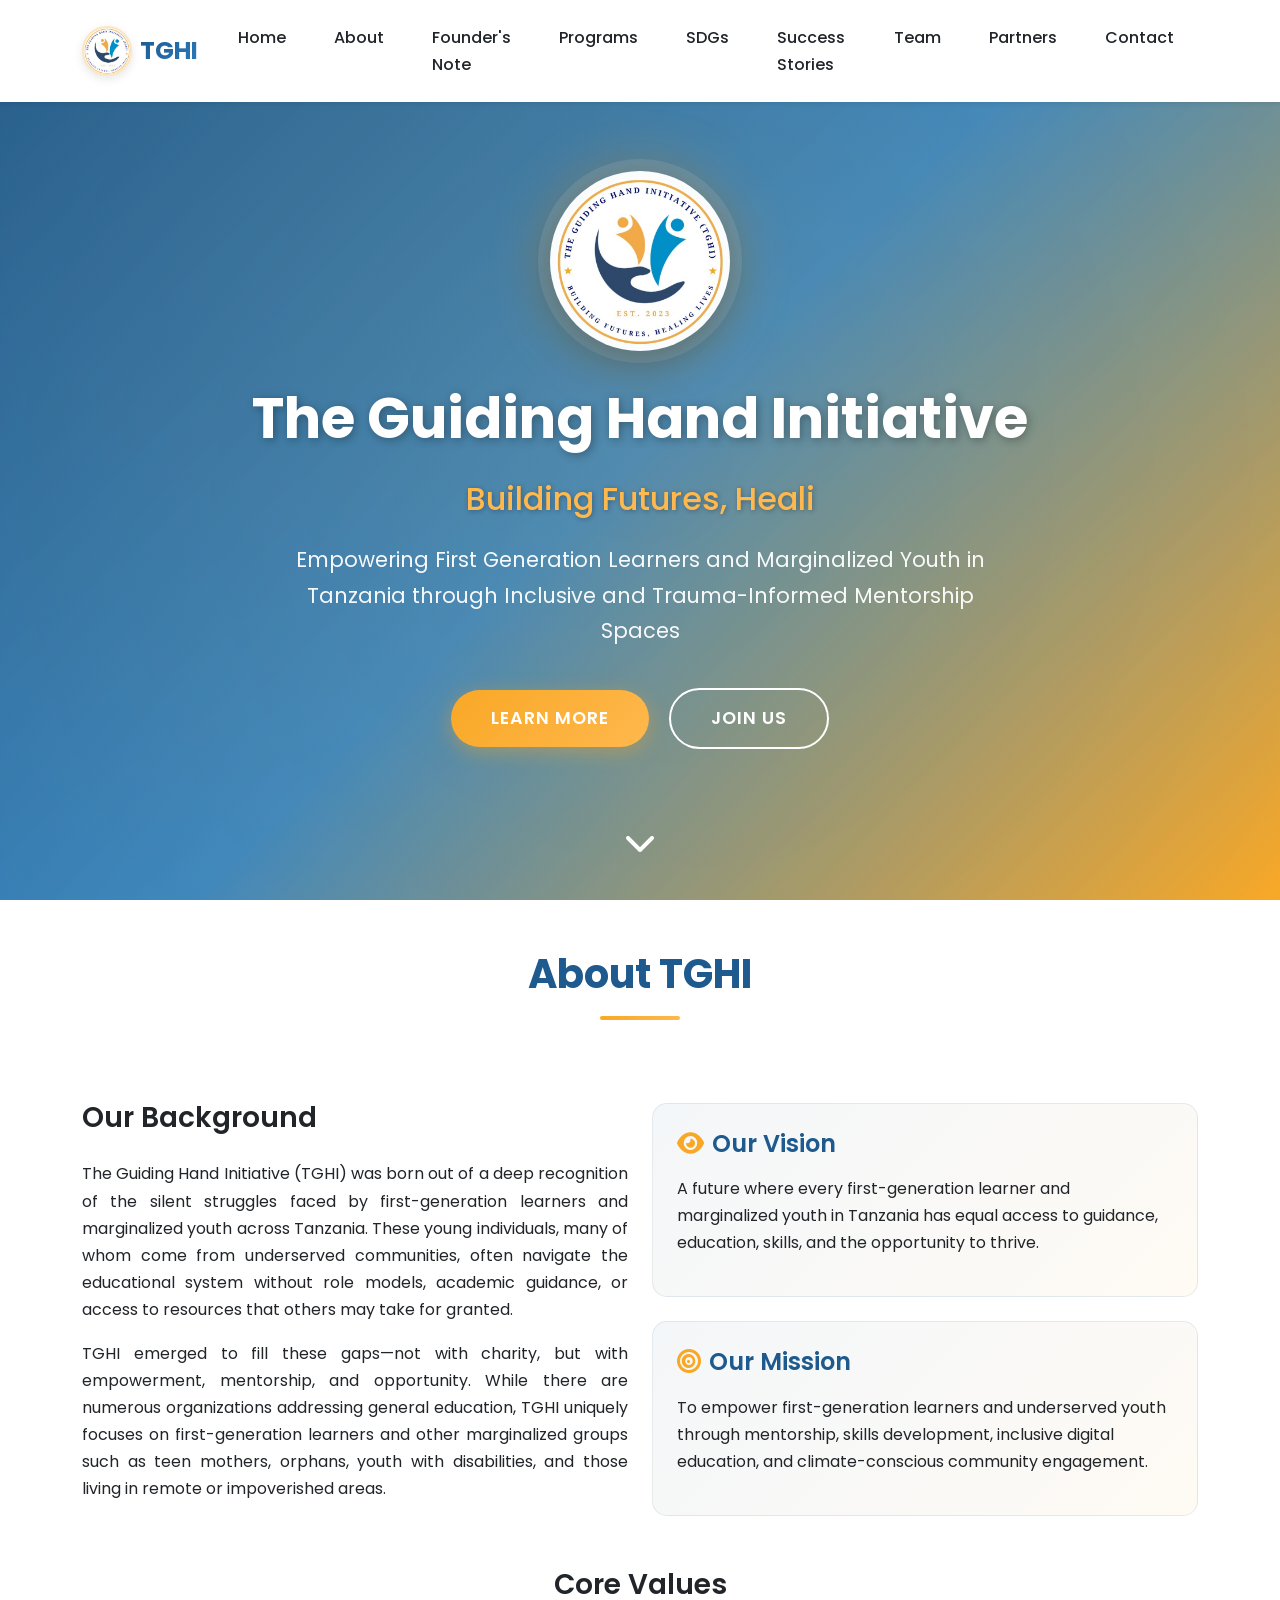
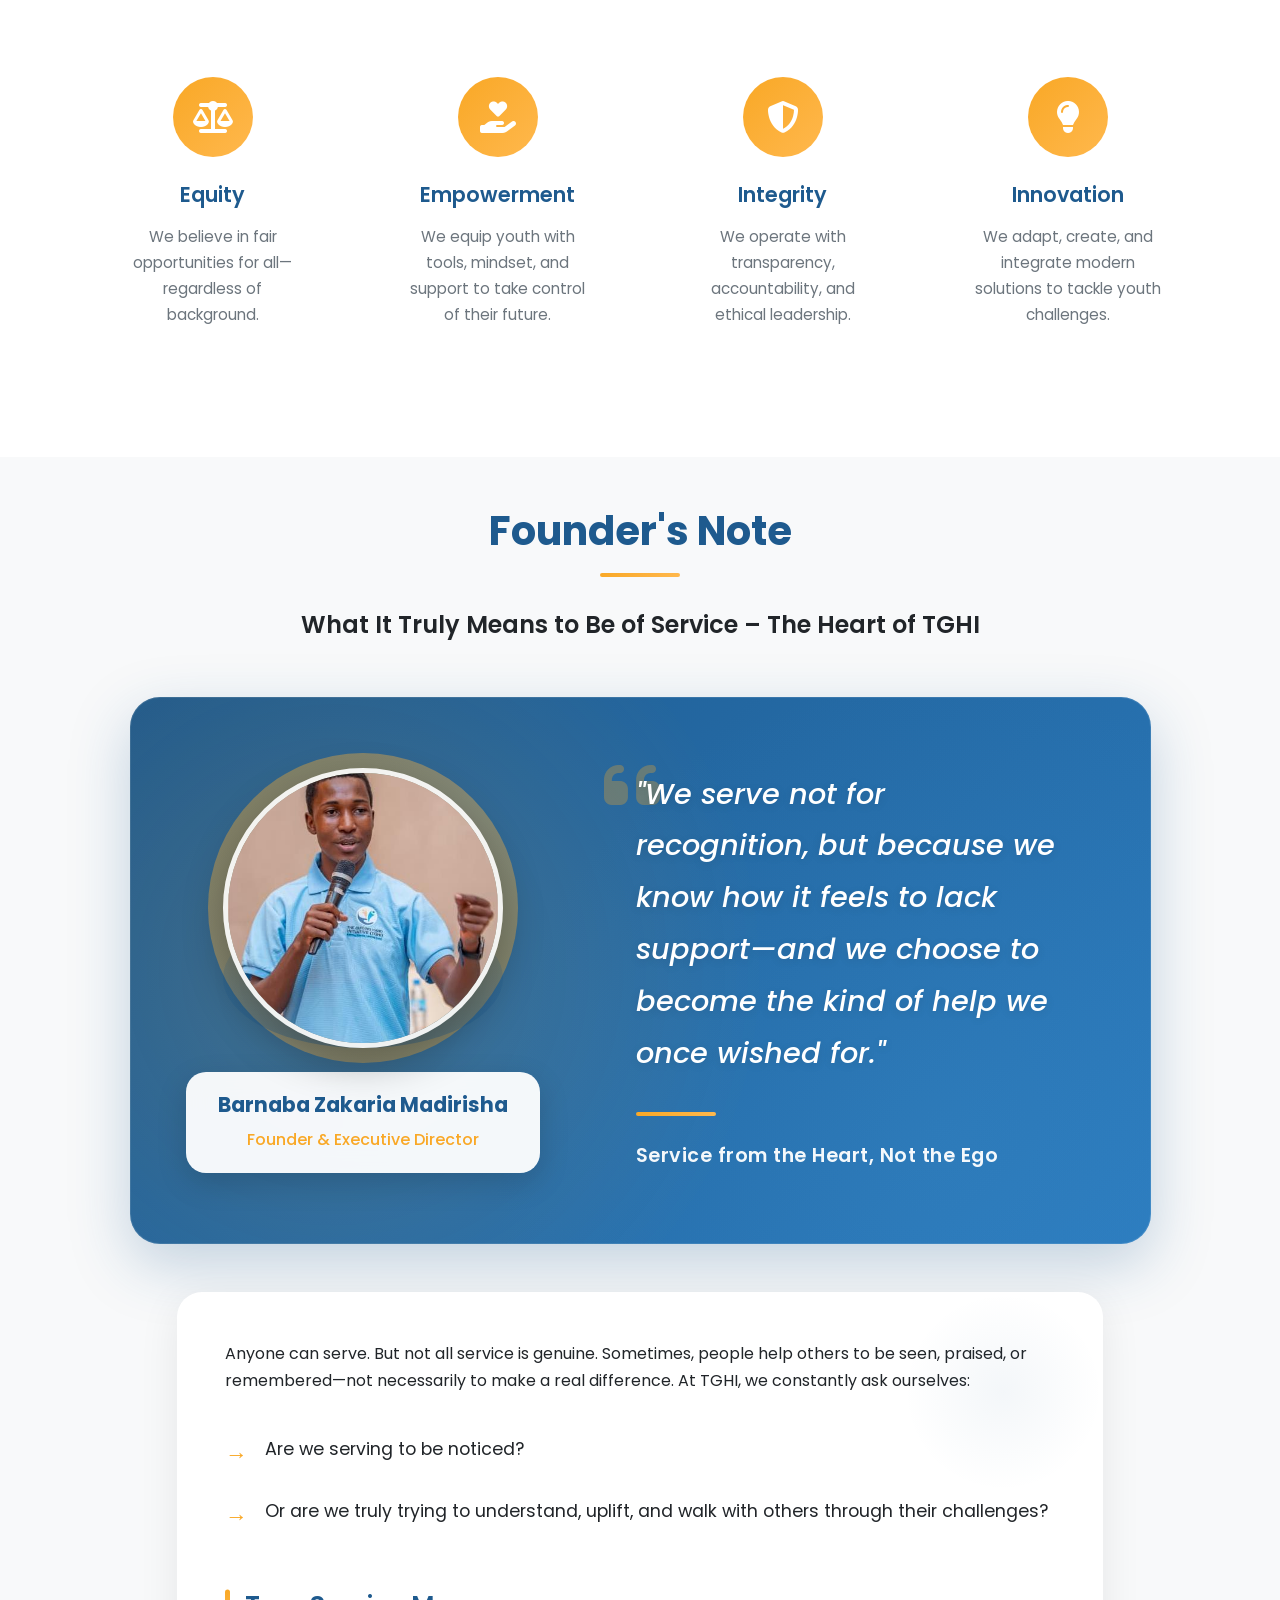
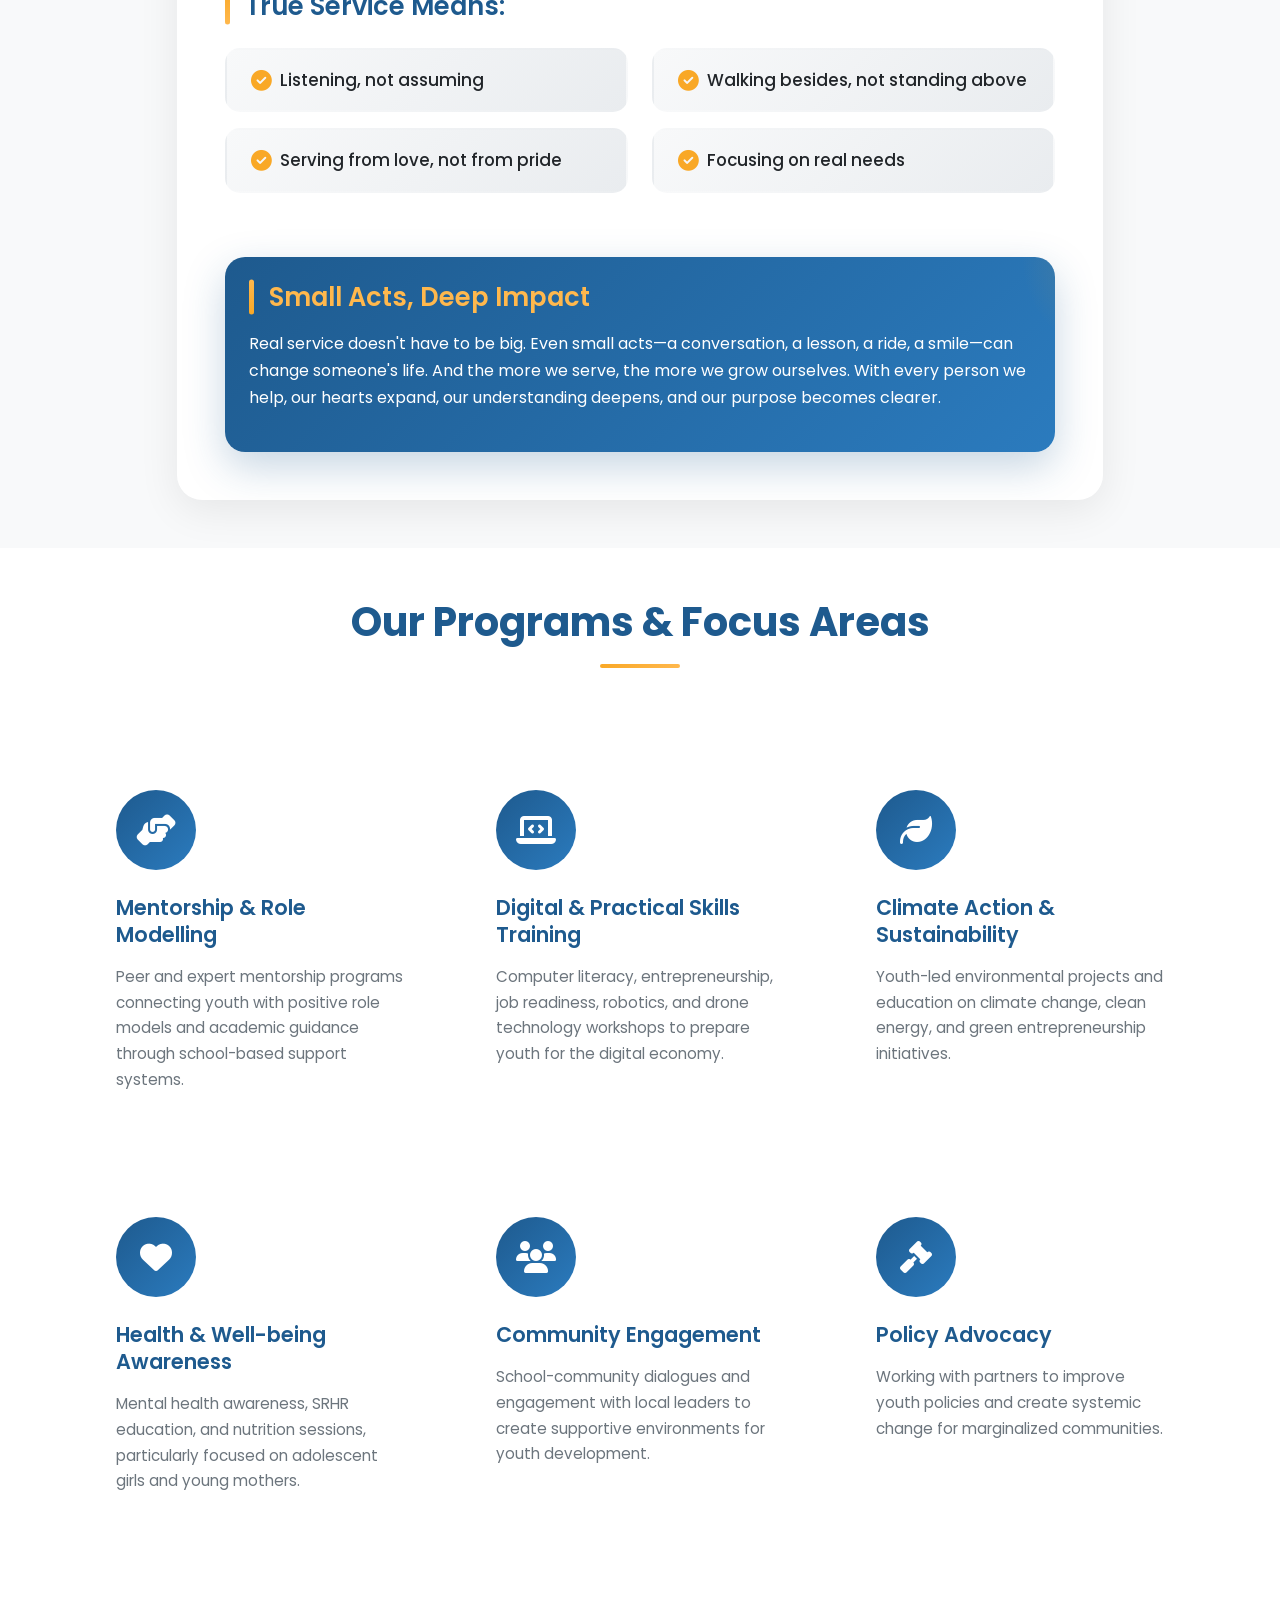
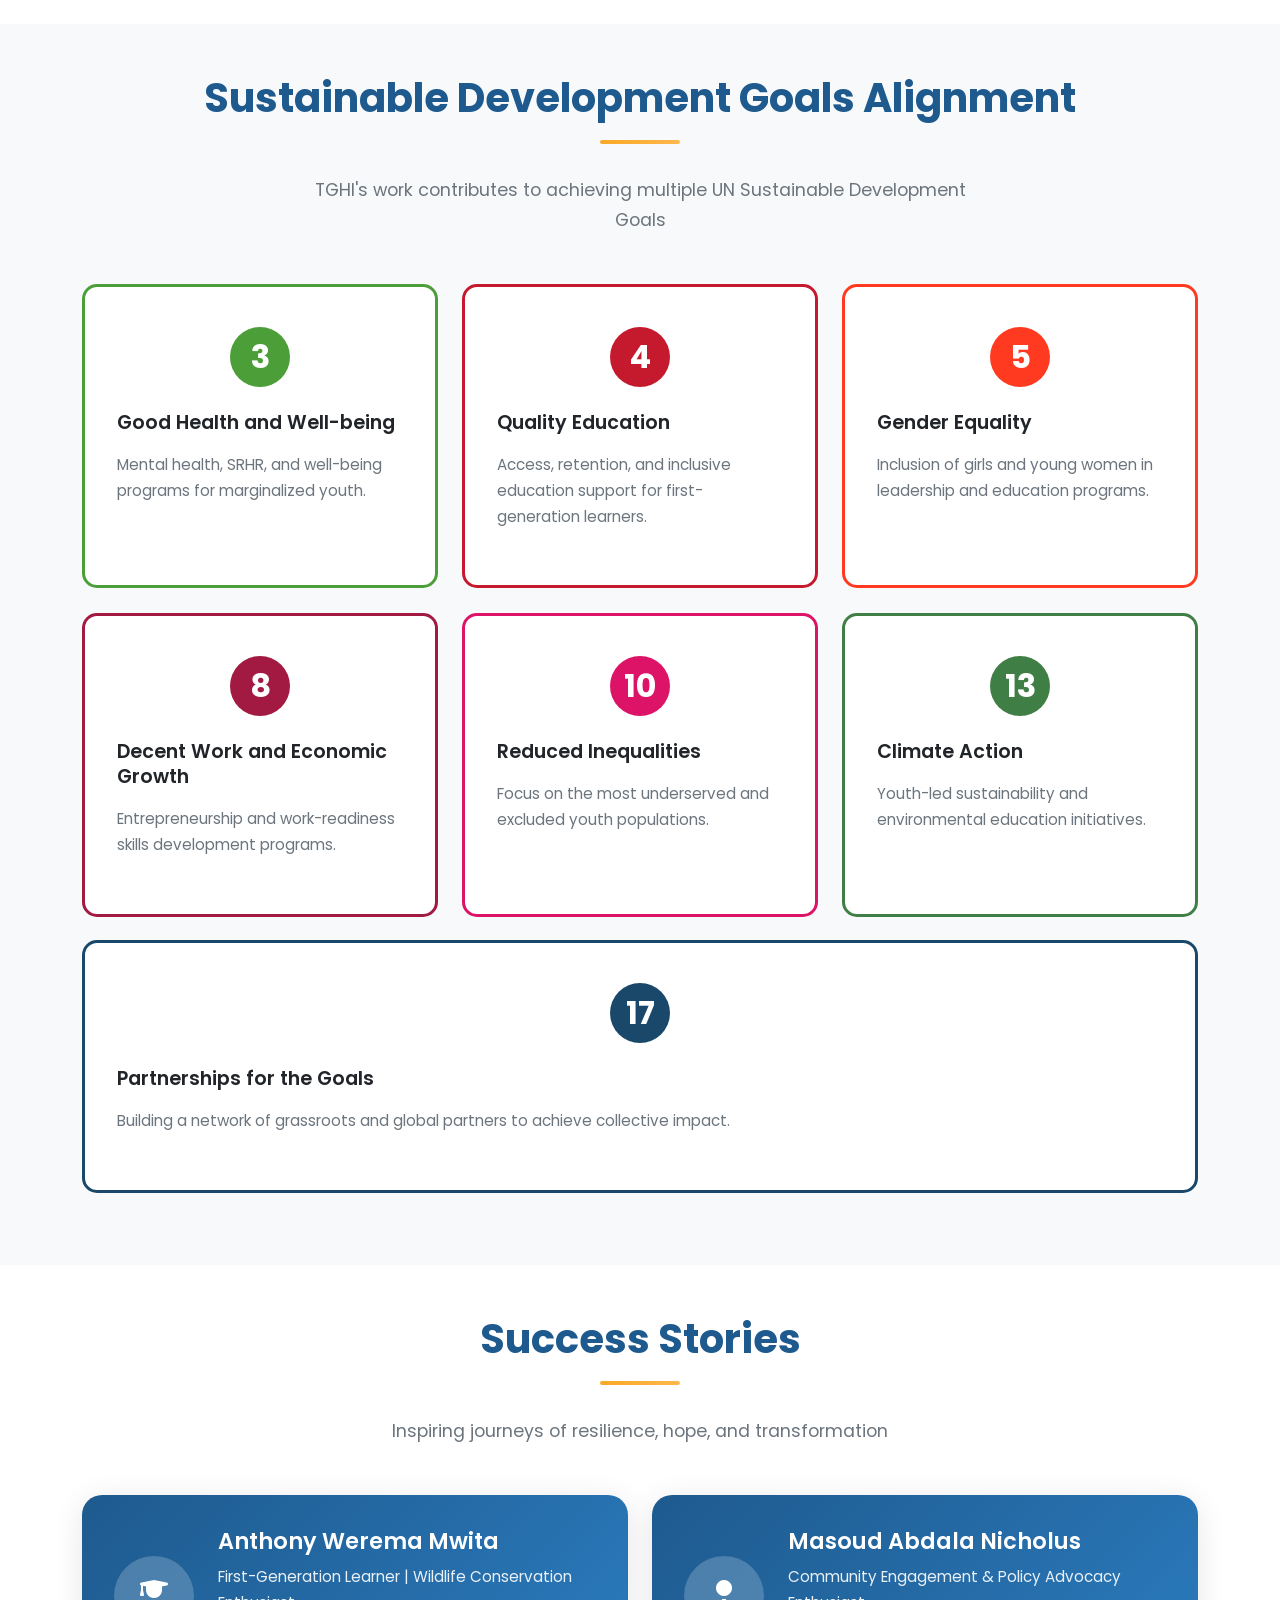
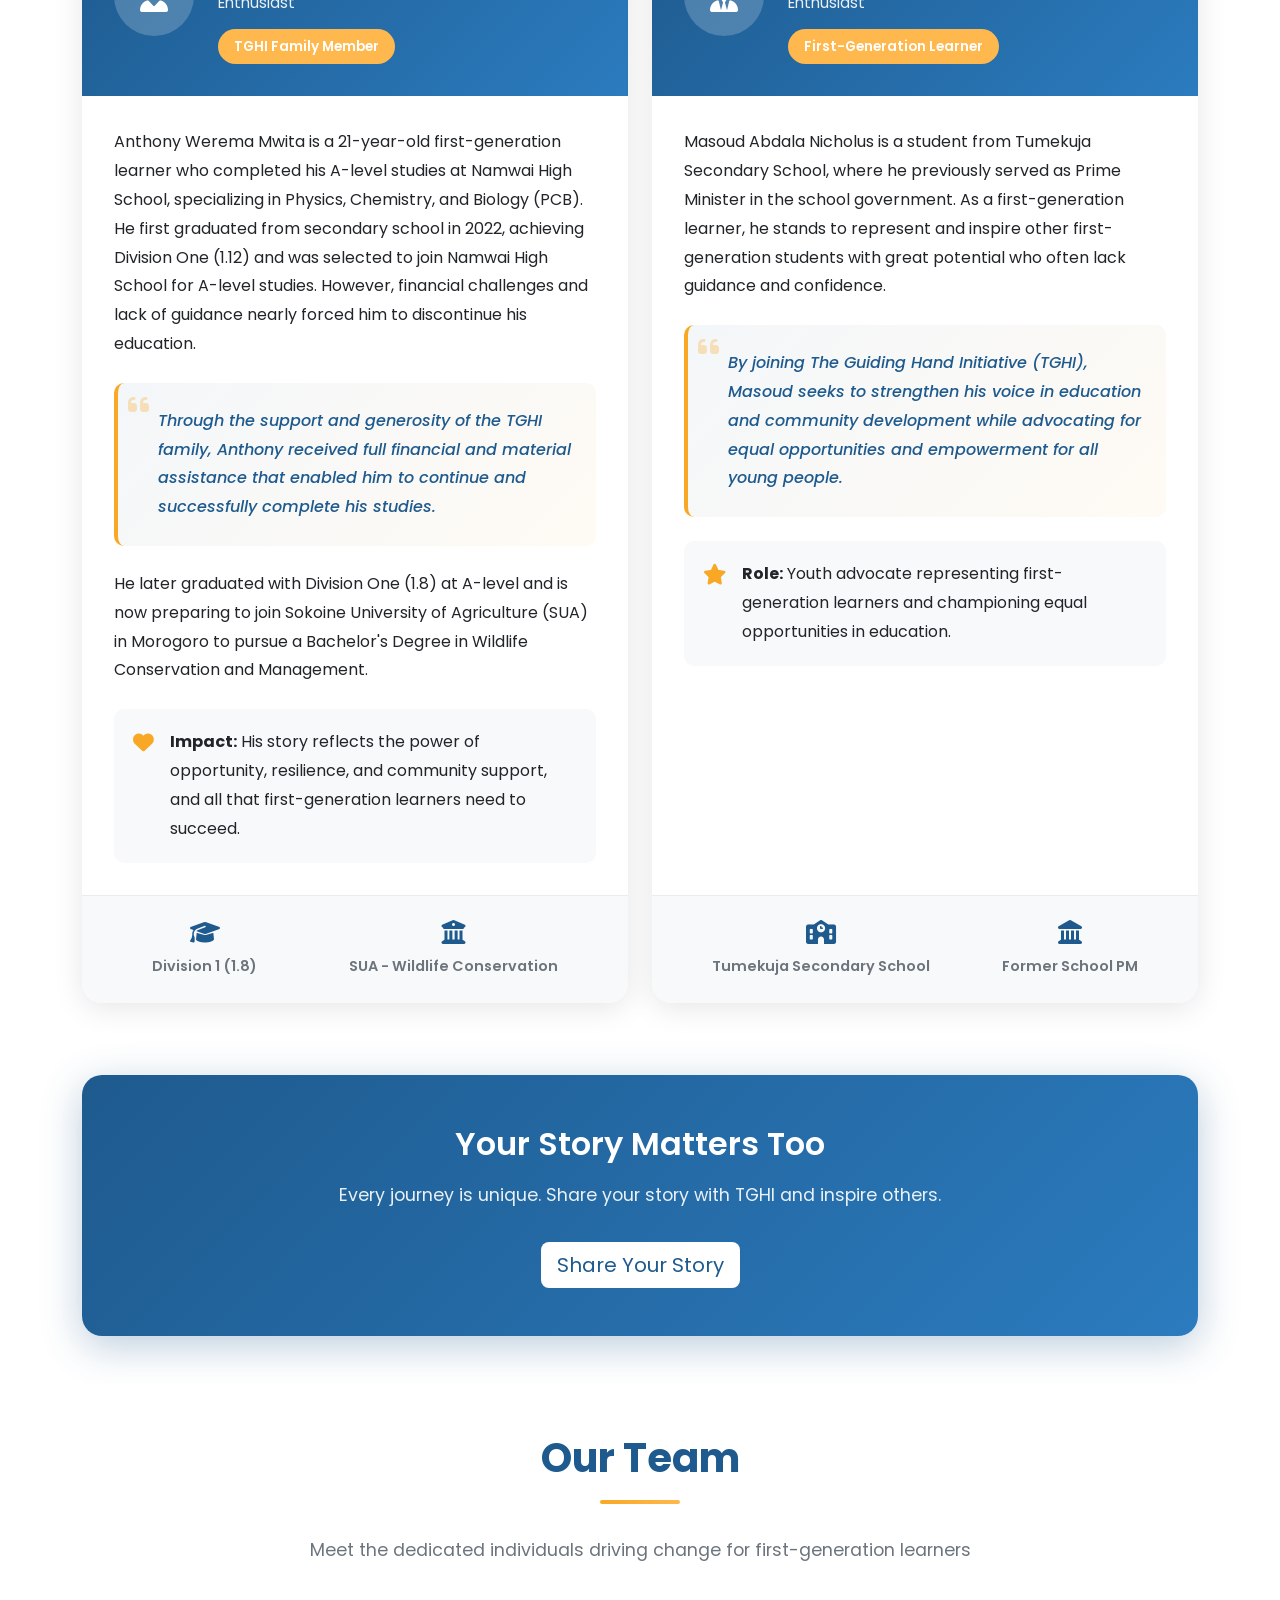
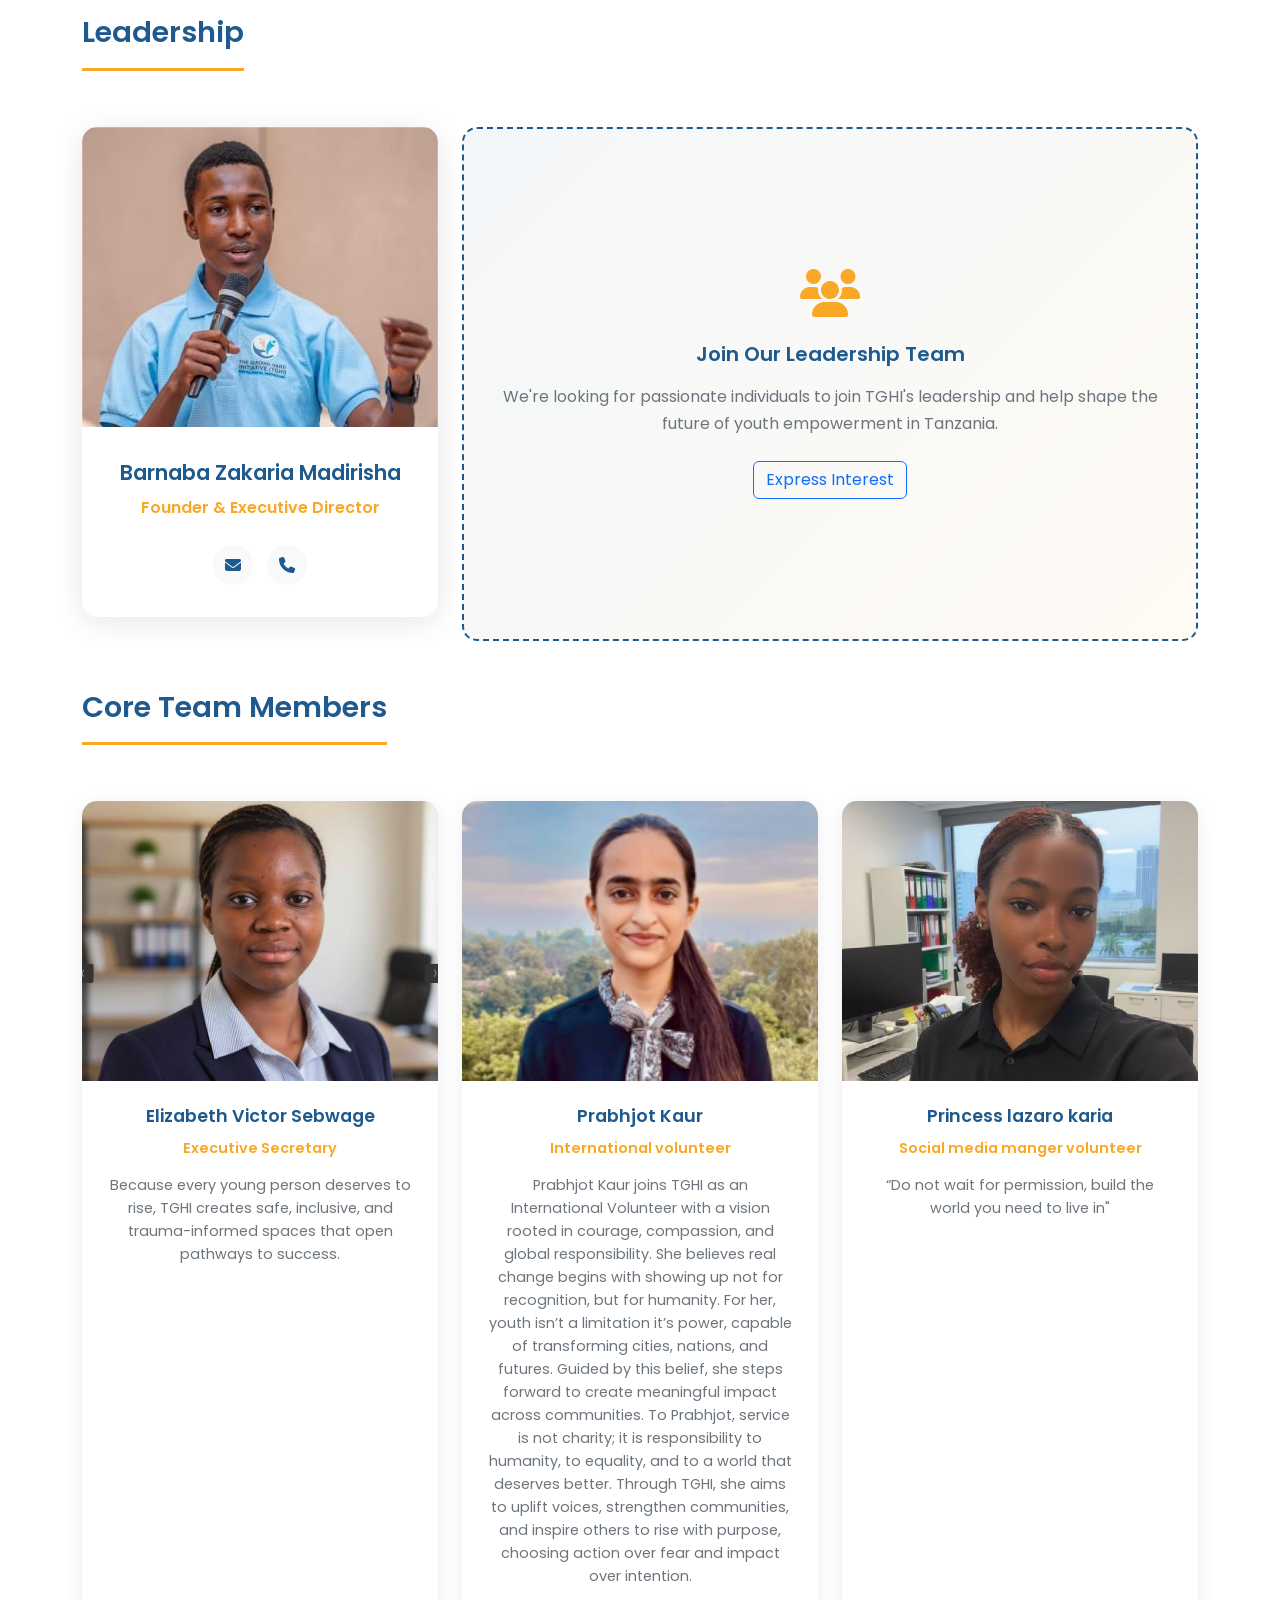
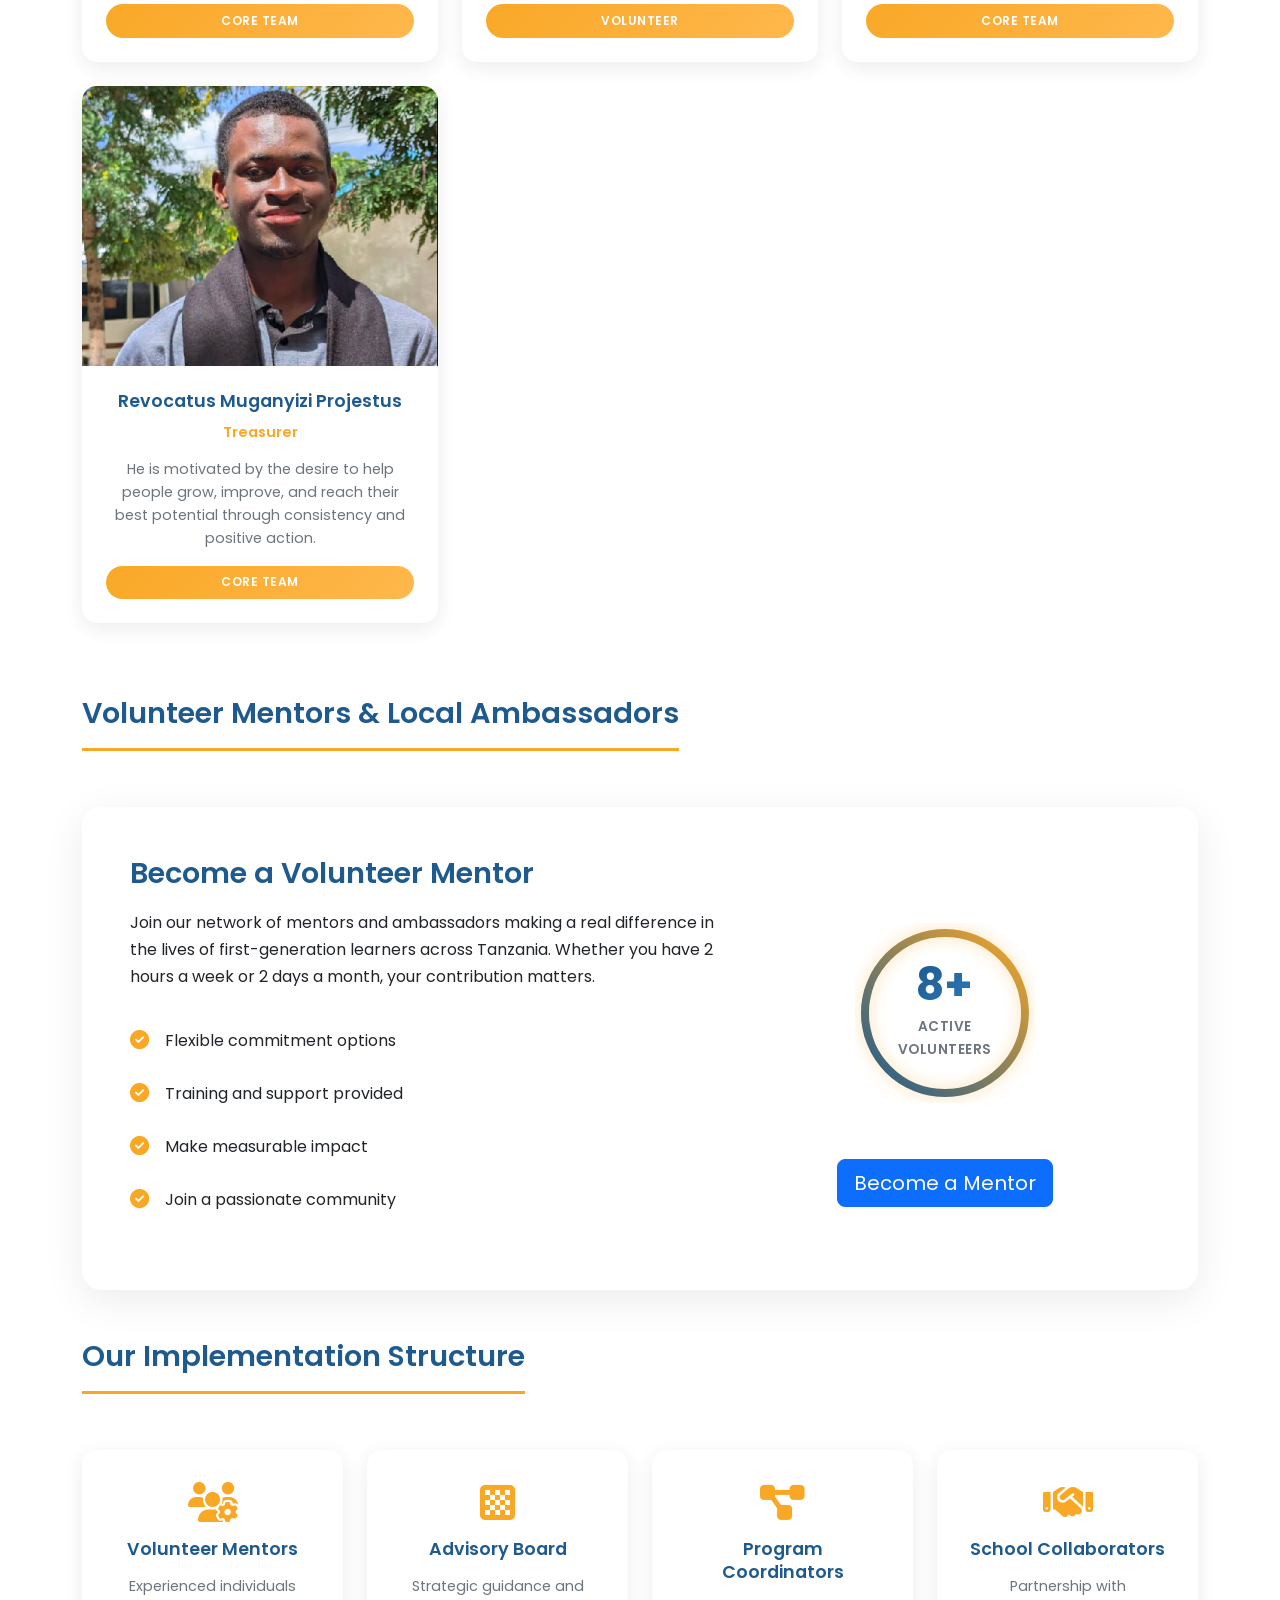
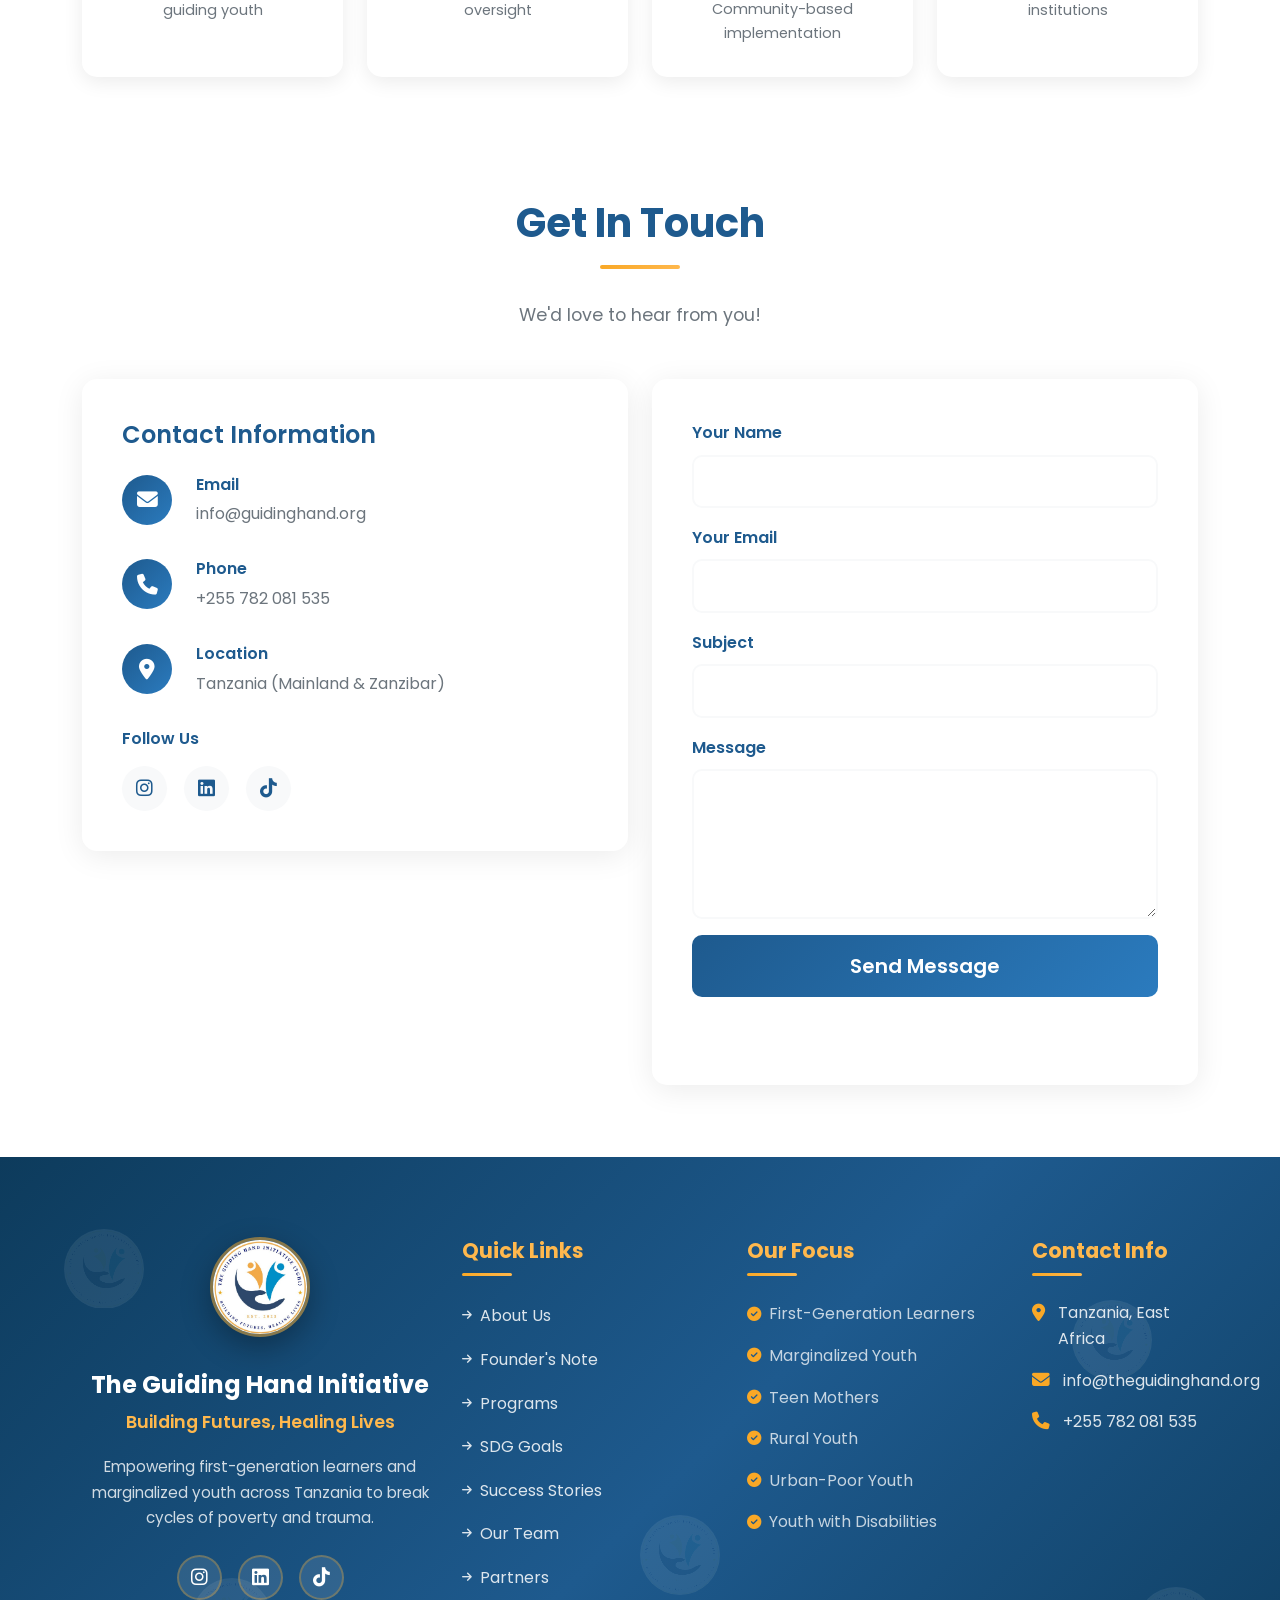
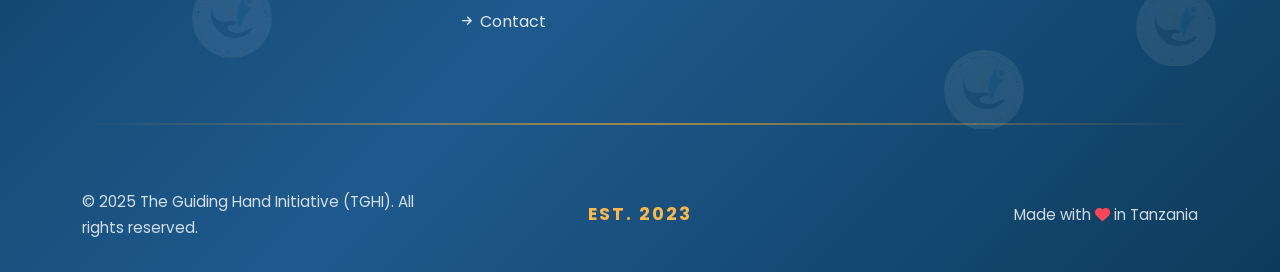
<file: index.html>
<!DOCTYPE html>
<html lang="en">
<head>
    <meta charset="UTF-8">
    <meta name="viewport" content="width=device-width, initial-scale=1.0, maximum-scale=5.0, user-scalable=yes">
    <meta name="description" content="The Guiding Hand Initiative (TGHI) - Building Futures, Healing Lives. Empowering first-generation learners and marginalized youth in Tanzania.">
    <meta name="theme-color" content="#1E5A8E">
    <meta name="apple-mobile-web-app-capable" content="yes">
    <meta name="apple-mobile-web-app-status-bar-style" content="default">
    <title>TGHI - The Guiding Hand Initiative</title>
    
    <!-- Bootstrap CSS -->
    <link href="https://cdn.jsdelivr.net/npm/bootstrap@5.3.2/dist/css/bootstrap.min.css" rel="stylesheet">
    
    <!-- Google Fonts -->
    <link href="https://fonts.googleapis.com/css2?family=Poppins:wght@300;400;500;600;700&display=swap" rel="stylesheet">
    
    <!-- Font Awesome -->
    <link rel="stylesheet" href="https://cdnjs.cloudflare.com/ajax/libs/font-awesome/6.4.0/css/all.min.css">
    
    <!-- AOS Animation Library -->
    <link href="https://unpkg.com/aos@2.3.1/dist/aos.css" rel="stylesheet">
    
    <!-- Custom CSS -->
    <link rel="stylesheet" href="assets/css/style.css">
</head>
<body>

    <!-- Navigation -->
    <nav class="navbar navbar-expand-lg navbar-light bg-white fixed-top shadow-sm">
        <div class="container">
            <a class="navbar-brand d-flex align-items-center" href="#home">
                <div class="navbar-logo-wrapper">
                    <img src="assets/images/tghi-logo.jpg" alt="TGHI Logo" class="logo-img">
                    <div class="navbar-logo-ring"></div>
                </div>
                <span class="ms-2 brand-text">TGHI</span>
            </a>
            <button class="navbar-toggler" type="button" data-bs-toggle="collapse" data-bs-target="#navbarNav">
                <span class="navbar-toggler-icon"></span>
            </button>
            <div class="collapse navbar-collapse" id="navbarNav">
                <ul class="navbar-nav ms-auto">
                    <li class="nav-item">
                        <a class="nav-link" href="#home">Home</a>
                    </li>
                    <li class="nav-item">
                        <a class="nav-link" href="#about">About</a>
                    </li>
                    <li class="nav-item">
                        <a class="nav-link" href="#founder">Founder's Note</a>
                    </li>
                    <li class="nav-item">
                        <a class="nav-link" href="#programs">Programs</a>
                    </li>
                    <li class="nav-item">
                        <a class="nav-link" href="#sdgs">SDGs</a>
                    </li>
                    <li class="nav-item">
                        <a class="nav-link" href="#stories">Success Stories</a>
                    </li>
                    <li class="nav-item">
                        <a class="nav-link" href="#team">Team</a>
                    </li>
                    <li class="nav-item">
                        <a class="nav-link" href="#partners">Partners</a>
                    </li>
                    <li class="nav-item">
                        <a class="nav-link" href="#contact">Contact</a>
                    </li>
                </ul>
            </div>
        </div>
    </nav>

    <!-- Hero Section -->
    <section id="home" class="hero-section">
        <!-- SVG Definitions for animations -->
        <svg style="position: absolute; width: 0; height: 0;" aria-hidden="true">
            <defs>
                <linearGradient id="countGradient" x1="0%" y1="0%" x2="100%" y2="100%">
                    <stop offset="0%" style="stop-color:#1E5A8E;stop-opacity:1" />
                    <stop offset="100%" style="stop-color:#F9A826;stop-opacity:1" />
                </linearGradient>
            </defs>
        </svg>
        
        <!-- Animated Background Images -->
        <div class="hero-bg-images">
            <div class="hero-bg-image hero-bg-1"></div>
            <div class="hero-bg-image hero-bg-2"></div>
            <div class="hero-bg-image hero-bg-3"></div>
        </div>
        
        <div class="hero-overlay"></div>
        <div class="container">
            <div class="row align-items-center justify-content-center text-center">
                <div class="col-lg-10">
                    <img src="assets/images/tghi-logo.jpg" alt="TGHI Logo" class="hero-logo" data-aos="zoom-in" data-aos-duration="1000">
                    <h1 class="hero-title" data-aos="fade-up" data-aos-delay="200">The Guiding Hand Initiative</h1>
                    <p class="hero-tagline" data-aos="fade-up" data-aos-delay="400">Building Futures, Healing Lives</p>
                    <p class="hero-subtitle" data-aos="fade-up" data-aos-delay="600">Empowering First Generation Learners and Marginalized Youth in Tanzania through Inclusive and Trauma-Informed Mentorship Spaces</p>
                    <div class="hero-buttons" data-aos="fade-up" data-aos-delay="800">
                        <a href="#about" class="btn btn-primary btn-lg me-3">Learn More</a>
                        <a href="#contact" class="btn btn-outline-light btn-lg">Join Us</a>
                    </div>
                </div>
            </div>
        </div>
        <div class="scroll-indicator">
            <a href="#about"><i class="fas fa-chevron-down"></i></a>
        </div>
    </section>

    <!-- About Section -->
    <section id="about" class="py-5">
        <div class="container">
            <div class="row">
                <div class="col-lg-12 text-center mb-5">
                    <h2 class="section-title" data-aos="fade-up">About TGHI</h2>
                    <div class="section-divider" data-aos="fade-up" data-aos-delay="100"></div>
                </div>
            </div>
            <div class="row align-items-center mb-5">
                <div class="col-lg-6" data-aos="fade-right">
                    <h3 class="mb-4">Our Background</h3>
                    <p class="text-justify">The Guiding Hand Initiative (TGHI) was born out of a deep recognition of the silent struggles faced by first-generation learners and marginalized youth across Tanzania. These young individuals, many of whom come from underserved communities, often navigate the educational system without role models, academic guidance, or access to resources that others may take for granted.</p>
                    <p class="text-justify">TGHI emerged to fill these gaps—not with charity, but with empowerment, mentorship, and opportunity. While there are numerous organizations addressing general education, TGHI uniquely focuses on first-generation learners and other marginalized groups such as teen mothers, orphans, youth with disabilities, and those living in remote or impoverished areas.</p>
                </div>
                <div class="col-lg-6" data-aos="fade-left">
                    <div class="info-card gradient-card p-4">
                        <h4 class="mb-3"><i class="fas fa-eye me-2"></i>Our Vision</h4>
                        <p>A future where every first-generation learner and marginalized youth in Tanzania has equal access to guidance, education, skills, and the opportunity to thrive.</p>
                    </div>
                    <div class="info-card gradient-card p-4 mt-4">
                        <h4 class="mb-3"><i class="fas fa-bullseye me-2"></i>Our Mission</h4>
                        <p>To empower first-generation learners and underserved youth through mentorship, skills development, inclusive digital education, and climate-conscious community engagement.</p>
                    </div>
                </div>
            </div>
            
            <!-- Core Values -->
            <div class="row mt-5">
                <div class="col-lg-12 text-center mb-4">
                    <h3 data-aos="fade-up">Core Values</h3>
                </div>
                <div class="col-lg-3 col-md-6 mb-4" data-aos="fade-up" data-aos-delay="100">
                    <div class="value-card text-center">
                        <div class="value-icon">
                            <i class="fas fa-balance-scale"></i>
                        </div>
                        <h5>Equity</h5>
                        <p>We believe in fair opportunities for all—regardless of background.</p>
                    </div>
                </div>
                <div class="col-lg-3 col-md-6 mb-4" data-aos="fade-up" data-aos-delay="200">
                    <div class="value-card text-center">
                        <div class="value-icon">
                            <i class="fas fa-hand-holding-heart"></i>
                        </div>
                        <h5>Empowerment</h5>
                        <p>We equip youth with tools, mindset, and support to take control of their future.</p>
                    </div>
                </div>
                <div class="col-lg-3 col-md-6 mb-4" data-aos="fade-up" data-aos-delay="300">
                    <div class="value-card text-center">
                        <div class="value-icon">
                            <i class="fas fa-shield-alt"></i>
                        </div>
                        <h5>Integrity</h5>
                        <p>We operate with transparency, accountability, and ethical leadership.</p>
                    </div>
                </div>
                <div class="col-lg-3 col-md-6 mb-4" data-aos="fade-up" data-aos-delay="400">
                    <div class="value-card text-center">
                        <div class="value-icon">
                            <i class="fas fa-lightbulb"></i>
                        </div>
                        <h5>Innovation</h5>
                        <p>We adapt, create, and integrate modern solutions to tackle youth challenges.</p>
                    </div>
                </div>
            </div>
        </div>
    </section>

    <!-- Founder's Note Section -->
    <section id="founder" class="py-5 bg-light">
        <div class="container">
            <div class="row">
                <div class="col-lg-12 text-center mb-5">
                    <h2 class="section-title" data-aos="fade-up">Founder's Note</h2>
                    <div class="section-divider" data-aos="fade-up" data-aos-delay="100"></div>
                    <h4 class="mt-4" data-aos="fade-up" data-aos-delay="200">What It Truly Means to Be of Service – The Heart of TGHI</h4>
                </div>
            </div>

            <!-- Main Founder Card with Picture -->
            <div class="row justify-content-center mb-5">
                <div class="col-lg-11">
                    <div class="founder-main-card" data-aos="fade-up">
                        <div class="founder-card-inner">
                            <!-- Founder Image Section -->
                            <div class="founder-image-section">
                                <div class="founder-image-wrapper">
                                    <div class="founder-image-ring"></div>
                                    <img src="assets/images/Barnaba.jpg" alt="Barnaba Zakaria Madirisha" class="founder-image">
                                    <div class="founder-image-gradient"></div>
                                </div>
                                <div class="founder-name-tag">
                                    <h5>Barnaba Zakaria Madirisha</h5>
                                    <p>Founder & Executive Director</p>
                                </div>
                            </div>

                            <!-- Founder Quote Section -->
                            <div class="founder-quote-section">
                                <div class="quote-icon">
                                    <i class="fas fa-quote-left"></i>
                                </div>
                                <p class="founder-quote-text">
                                    "We serve not for recognition, but because we know how it feels to lack support—and we choose to become the kind of help we once wished for."
                                </p>
                                <div class="quote-decorative-line"></div>
                                <p class="founder-quote-subtitle">Service from the Heart, Not the Ego</p>
                            </div>
                        </div>
                    </div>
                </div>
            </div>

            <!-- Founder's Message Content -->
            <div class="row justify-content-center">
                <div class="col-lg-10">
                    <div class="founder-content" data-aos="fade-up">
                        <div class="founder-message-intro">
                            <p>Anyone can serve. But not all service is genuine. Sometimes, people help others to be seen, praised, or remembered—not necessarily to make a real difference. At TGHI, we constantly ask ourselves:</p>
                            <ul class="founder-list">
                                <li>Are we serving to be noticed?</li>
                                <li>Or are we truly trying to understand, uplift, and walk with others through their challenges?</li>
                            </ul>
                        </div>

                        <h5 class="mt-5 mb-4">True Service Means:</h5>
                        <div class="row">
                            <div class="col-md-6 mb-3">
                                <div class="service-principle">
                                    <i class="fas fa-check-circle me-2"></i>
                                    <span>Listening, not assuming</span>
                                </div>
                            </div>
                            <div class="col-md-6 mb-3">
                                <div class="service-principle">
                                    <i class="fas fa-check-circle me-2"></i>
                                    <span>Walking besides, not standing above</span>
                                </div>
                            </div>
                            <div class="col-md-6 mb-3">
                                <div class="service-principle">
                                    <i class="fas fa-check-circle me-2"></i>
                                    <span>Serving from love, not from pride</span>
                                </div>
                            </div>
                            <div class="col-md-6 mb-3">
                                <div class="service-principle">
                                    <i class="fas fa-check-circle me-2"></i>
                                    <span>Focusing on real needs</span>
                                </div>
                            </div>
                        </div>

                        <div class="founder-highlight mt-5 p-4" data-aos="fade-up">
                            <h5 class="mb-3">Small Acts, Deep Impact</h5>
                            <p>Real service doesn't have to be big. Even small acts—a conversation, a lesson, a ride, a smile—can change someone's life. And the more we serve, the more we grow ourselves. With every person we help, our hearts expand, our understanding deepens, and our purpose becomes clearer.</p>
                        </div>
                    </div>
                </div>
            </div>
        </div>
    </section>

    <!-- Programs Section -->
    <section id="programs" class="py-5">
        <div class="container">
            <div class="row">
                <div class="col-lg-12 text-center mb-5">
                    <h2 class="section-title" data-aos="fade-up">Our Programs & Focus Areas</h2>
                    <div class="section-divider" data-aos="fade-up" data-aos-delay="100"></div>
                </div>
            </div>
            <div class="row">
                <div class="col-lg-4 col-md-6 mb-4" data-aos="fade-up" data-aos-delay="100">
                    <div class="program-card">
                        <div class="program-icon">
                            <i class="fas fa-hands-helping"></i>
                        </div>
                        <h4>Mentorship & Role Modelling</h4>
                        <p>Peer and expert mentorship programs connecting youth with positive role models and academic guidance through school-based support systems.</p>
                    </div>
                </div>
                <div class="col-lg-4 col-md-6 mb-4" data-aos="fade-up" data-aos-delay="200">
                    <div class="program-card">
                        <div class="program-icon">
                            <i class="fas fa-laptop-code"></i>
                        </div>
                        <h4>Digital & Practical Skills Training</h4>
                        <p>Computer literacy, entrepreneurship, job readiness, robotics, and drone technology workshops to prepare youth for the digital economy.</p>
                    </div>
                </div>
                <div class="col-lg-4 col-md-6 mb-4" data-aos="fade-up" data-aos-delay="300">
                    <div class="program-card">
                        <div class="program-icon">
                            <i class="fas fa-leaf"></i>
                        </div>
                        <h4>Climate Action & Sustainability</h4>
                        <p>Youth-led environmental projects and education on climate change, clean energy, and green entrepreneurship initiatives.</p>
                    </div>
                </div>
                <div class="col-lg-4 col-md-6 mb-4" data-aos="fade-up" data-aos-delay="400">
                    <div class="program-card">
                        <div class="program-icon">
                            <i class="fas fa-heart"></i>
                        </div>
                        <h4>Health & Well-being Awareness</h4>
                        <p>Mental health awareness, SRHR education, and nutrition sessions, particularly focused on adolescent girls and young mothers.</p>
                    </div>
                </div>
                <div class="col-lg-4 col-md-6 mb-4" data-aos="fade-up" data-aos-delay="500">
                    <div class="program-card">
                        <div class="program-icon">
                            <i class="fas fa-users"></i>
                        </div>
                        <h4>Community Engagement</h4>
                        <p>School-community dialogues and engagement with local leaders to create supportive environments for youth development.</p>
                    </div>
                </div>
                <div class="col-lg-4 col-md-6 mb-4" data-aos="fade-up" data-aos-delay="600">
                    <div class="program-card">
                        <div class="program-icon">
                            <i class="fas fa-gavel"></i>
                        </div>
                        <h4>Policy Advocacy</h4>
                        <p>Working with partners to improve youth policies and create systemic change for marginalized communities.</p>
                    </div>
                </div>
            </div>
        </div>
    </section>

    <!-- SDGs Section -->
    <section id="sdgs" class="py-5 bg-light">
        <div class="container">
            <div class="row">
                <div class="col-lg-12 text-center mb-5">
                    <h2 class="section-title" data-aos="fade-up">Sustainable Development Goals Alignment</h2>
                    <div class="section-divider" data-aos="fade-up" data-aos-delay="100"></div>
                    <p class="section-subtitle" data-aos="fade-up" data-aos-delay="200">TGHI's work contributes to achieving multiple UN Sustainable Development Goals</p>
                </div>
            </div>
            <div class="row">
                <div class="col-lg-4 col-md-6 mb-4" data-aos="flip-left" data-aos-delay="100">
                    <div class="sdg-card sdg-3">
                        <div class="sdg-number">3</div>
                        <h5>Good Health and Well-being</h5>
                        <p>Mental health, SRHR, and well-being programs for marginalized youth.</p>
                    </div>
                </div>
                <div class="col-lg-4 col-md-6 mb-4" data-aos="flip-left" data-aos-delay="200">
                    <div class="sdg-card sdg-4">
                        <div class="sdg-number">4</div>
                        <h5>Quality Education</h5>
                        <p>Access, retention, and inclusive education support for first-generation learners.</p>
                    </div>
                </div>
                <div class="col-lg-4 col-md-6 mb-4" data-aos="flip-left" data-aos-delay="300">
                    <div class="sdg-card sdg-5">
                        <div class="sdg-number">5</div>
                        <h5>Gender Equality</h5>
                        <p>Inclusion of girls and young women in leadership and education programs.</p>
                    </div>
                </div>
                <div class="col-lg-4 col-md-6 mb-4" data-aos="flip-left" data-aos-delay="400">
                    <div class="sdg-card sdg-8">
                        <div class="sdg-number">8</div>
                        <h5>Decent Work and Economic Growth</h5>
                        <p>Entrepreneurship and work-readiness skills development programs.</p>
                    </div>
                </div>
                <div class="col-lg-4 col-md-6 mb-4" data-aos="flip-left" data-aos-delay="500">
                    <div class="sdg-card sdg-10">
                        <div class="sdg-number">10</div>
                        <h5>Reduced Inequalities</h5>
                        <p>Focus on the most underserved and excluded youth populations.</p>
                    </div>
                </div>
                <div class="col-lg-4 col-md-6 mb-4" data-aos="flip-left" data-aos-delay="600">
                    <div class="sdg-card sdg-13">
                        <div class="sdg-number">13</div>
                        <h5>Climate Action</h5>
                        <p>Youth-led sustainability and environmental education initiatives.</p>
                    </div>
                </div>
                <div class="col-lg-12 col-md-12 mb-4" data-aos="flip-left" data-aos-delay="700">
                    <div class="sdg-card sdg-17">
                        <div class="sdg-number">17</div>
                        <h5>Partnerships for the Goals</h5>
                        <p>Building a network of grassroots and global partners to achieve collective impact.</p>
                    </div>
                </div>
            </div>
        </div>
    </section>

    <!-- Success Stories Section -->
    <section id="stories" class="py-5">
        <div class="container">
            <div class="row">
                <div class="col-lg-12 text-center mb-5">
                    <h2 class="section-title" data-aos="fade-up">Success Stories</h2>
                    <div class="section-divider" data-aos="fade-up" data-aos-delay="100"></div>
                    <p class="section-subtitle" data-aos="fade-up" data-aos-delay="200">Inspiring journeys of resilience, hope, and transformation</p>
                </div>
            </div>
            
            <div class="row">
                <!-- Story 1: Anthony Werema Mwita -->
                <div class="col-lg-6 mb-4" data-aos="fade-up" data-aos-delay="100">
                    <div class="story-card">
                        <div class="story-header">
                            <div class="story-avatar">
                                <i class="fas fa-user-graduate"></i>
                            </div>
                            <div class="story-meta">
                                <h4>Anthony Werema Mwita</h4>
                                <p class="story-subtitle">First-Generation Learner | Wildlife Conservation Enthusiast</p>
                                <span class="story-badge">TGHI Family Member</span>
                            </div>
                        </div>
                        <div class="story-content">
                            <p>Anthony Werema Mwita is a 21-year-old first-generation learner who completed his A-level studies at Namwai High School, specializing in Physics, Chemistry, and Biology (PCB). He first graduated from secondary school in 2022, achieving Division One (1.12) and was selected to join Namwai High School for A-level studies. However, financial challenges and lack of guidance nearly forced him to discontinue his education.</p>
                            
                            <div class="story-highlight">
                                <i class="fas fa-quote-left"></i>
                                <p>Through the support and generosity of the TGHI family, Anthony received full financial and material assistance that enabled him to continue and successfully complete his studies.</p>
                            </div>
                            
                            <p>He later graduated with Division One (1.8) at A-level and is now preparing to join Sokoine University of Agriculture (SUA) in Morogoro to pursue a Bachelor's Degree in Wildlife Conservation and Management.</p>
                            
                            <div class="story-impact">
                                <i class="fas fa-heart"></i>
                                <p><strong>Impact:</strong> His story reflects the power of opportunity, resilience, and community support, and all that first-generation learners need to succeed.</p>
                            </div>
                        </div>
                        <div class="story-stats">
                            <div class="stat-item">
                                <i class="fas fa-graduation-cap"></i>
                                <span>Division 1 (1.8)</span>
                            </div>
                            <div class="stat-item">
                                <i class="fas fa-university"></i>
                                <span>SUA - Wildlife Conservation</span>
                            </div>
                        </div>
                    </div>
                </div>

                <!-- Story 2: Masoud Abdala Nicholus -->
                <div class="col-lg-6 mb-4" data-aos="fade-up" data-aos-delay="200">
                    <div class="story-card">
                        <div class="story-header">
                            <div class="story-avatar">
                                <i class="fas fa-user-tie"></i>
                            </div>
                            <div class="story-meta">
                                <h4>Masoud Abdala Nicholus</h4>
                                <p class="story-subtitle">Community Engagement & Policy Advocacy Enthusiast</p>
                                <span class="story-badge">First-Generation Learner</span>
                            </div>
                        </div>
                        <div class="story-content">
                            <p>Masoud Abdala Nicholus is a student from Tumekuja Secondary School, where he previously served as Prime Minister in the school government. As a first-generation learner, he stands to represent and inspire other first-generation students with great potential who often lack guidance and confidence.</p>
                            
                            <div class="story-highlight">
                                <i class="fas fa-quote-left"></i>
                                <p>By joining The Guiding Hand Initiative (TGHI), Masoud seeks to strengthen his voice in education and community development while advocating for equal opportunities and empowerment for all young people.</p>
                            </div>
                            
                            <div class="story-impact">
                                <i class="fas fa-star"></i>
                                <p><strong>Role:</strong> Youth advocate representing first-generation learners and championing equal opportunities in education.</p>
                            </div>
                        </div>
                        <div class="story-stats">
                            <div class="stat-item">
                                <i class="fas fa-school"></i>
                                <span>Tumekuja Secondary School</span>
                            </div>
                            <div class="stat-item">
                                <i class="fas fa-landmark"></i>
                                <span>Former School PM</span>
                            </div>
                        </div>
                    </div>
                </div>
            </div>

            <!-- Call to Action -->
            <div class="row mt-5">
                <div class="col-lg-12 text-center" data-aos="fade-up">
                    <div class="stories-cta">
                        <h4>Your Story Matters Too</h4>
                        <p>Every journey is unique. Share your story with TGHI and inspire others.</p>
                        <a href="#contact" class="btn btn-primary btn-lg">Share Your Story</a>
                    </div>
                </div>
            </div>
        </div>
    </section>

    <!-- Team Section -->
    <section id="team" class="py-5">
        <div class="container">
            <div class="row">
                <div class="col-lg-12 text-center mb-5">
                    <h2 class="section-title" data-aos="fade-up">Our Team</h2>
                    <div class="section-divider" data-aos="fade-up" data-aos-delay="100"></div>
                    <p class="section-subtitle" data-aos="fade-up" data-aos-delay="200">Meet the dedicated individuals driving change for first-generation learners</p>
                </div>
            </div>

            <!-- Leadership Team -->
            <div class="row mb-5">
                <div class="col-lg-12 mb-4">
                    <h3 class="team-category-title" data-aos="fade-up">Leadership</h3>
                </div>
                
                <!-- Founder & Executive Director -->
                <div class="col-lg-4 col-md-6 mb-4" data-aos="zoom-in">
                    <div class="team-card">
                        <div class="team-image">
                            <img src="assets/images/Barnaba.jpg" alt="Barnaba Zakaria Madirisha">
                            <div class="team-overlay">
                                <p class="team-bio-short">Passionate about empowering first-generation learners and creating opportunities for marginalized youth.</p>
                            </div>
                        </div>
                        <div class="team-info">
                            <h5>Barnaba Zakaria Madirisha</h5>
                            <p class="team-role">Founder & Executive Director</p>
                            <div class="team-social">
                                <a href="mailto:barnabamadirisha@gmail.com"><i class="fas fa-envelope"></i></a>
                                <a href="tel:+255782081535"><i class="fas fa-phone"></i></a>
                            </div>
                        </div>
                    </div>
                </div>

                <!-- Add more leadership members here as they join -->
                <div class="col-lg-8 col-md-6" data-aos="fade-up">
                    <div class="team-join-card">
                        <i class="fas fa-users"></i>
                        <h5>Join Our Leadership Team</h5>
                        <p>We're looking for passionate individuals to join TGHI's leadership and help shape the future of youth empowerment in Tanzania.</p>
                        <a href="#contact" class="btn btn-outline-primary">Express Interest</a>
                    </div>
                </div>
            </div>

            <!-- Core Team Members -->
            <div class="row mb-5">
                <div class="col-lg-12 mb-4">
                    <h3 class="team-category-title" data-aos="fade-up">Core Team Members</h3>
                </div>

                <!-- Team Member 1: Masoud Abdala Nicholus -->
                <!-- <div class="col-lg-4 col-md-6 mb-4" data-aos="fade-up" data-aos-delay="100">
                    <div class="team-member-photo-card">
                        <div class="member-photo">
                            <img src="assets/images/tghi-logo.jpg" alt="Masoud Abdala Nicholus">
                            <div class="member-photo-overlay">
                                <div class="member-social">
                                    <a href="#"><i class="fab fa-linkedin"></i></a>
                                    <a href="#"><i class="fas fa-envelope"></i></a>
                                </div>
                            </div>
                        </div>
                        <div class="member-info">
                            <h6>Masoud Abdala Nicholus</h6>
                            <p class="member-role">Community Engagement Lead</p>
                            <p class="member-bio">Student leader advocating for first-generation learners and policy change.</p>
                            <span class="member-badge">First-Generation Learner</span>
                        </div>
                    </div>
                </div> -->

                <!-- Team Member 2: Anthony Werema Mwita -->
                <!-- <div class="col-lg-4 col-md-6 mb-4" data-aos="fade-up" data-aos-delay="200">
                    <div class="team-member-photo-card">
                        <div class="member-photo">
                            <img src="assets/images/tghi-logo.jpg" alt="Anthony Werema Mwita">
                            <div class="member-photo-overlay">
                                <div class="member-social">
                                    <a href="#"><i class="fab fa-linkedin"></i></a>
                                    <a href="#"><i class="fas fa-envelope"></i></a>
                                </div>
                            </div>
                        </div>
                        <div class="member-info">
                            <h6>Anthony Werema Mwita</h6>
                            <p class="member-role">Youth Ambassador</p>
                            <p class="member-bio">Wildlife conservation student inspiring rural youth through education.</p>
                            <span class="member-badge">Success Story</span>
                        </div>
                    </div>
                </div> -->

                <!-- Team Member 3: Placeholder -->
                <div class="col-lg-4 col-md-6 mb-4" data-aos="fade-up" data-aos-delay="600">
                    <div class="team-member-photo-card">
                        <div class="member-photo">
                            <img src="assets/images/Eliza.png" alt="Team Member">
                            <div class="member-photo-overlay">
                                <div class="member-social">
                                    <a href="#"><i class="fab fa-linkedin"></i></a>
                                    <a href="#"><i class="fas fa-envelope"></i></a>
                                </div>
                            </div>
                        </div>
                        <div class="member-info">
                            <h6>Elizabeth Victor Sebwage</h6>
                            <p class="member-role">Executive Secretary </p>
                            <p class="member-bio">Because every young person deserves to rise, TGHI creates safe, inclusive, and trauma-informed spaces that open pathways to success.</p>
                            <span class="member-badge">Core Team</span>
                        </div>
                    </div>
                </div>

                <!-- Team Member 4: Placeholder -->
                <div class="col-lg-4 col-md-6 mb-4" data-aos="fade-up" data-aos-delay="400">
                    <div class="team-member-photo-card">
                        <div class="member-photo">
                            <img src="assets/images/pra.png" alt="Team Member">
                            <div class="member-photo-overlay">
                                <div class="member-social">
                                    <a href="#"><i class="fab fa-linkedin"></i></a>
                                    <a href="#"><i class="fas fa-envelope"></i></a>
                                </div>
                            </div>
                        </div>
                        <div class="member-info">
                            <h6>Prabhjot Kaur </h6>
                            <p class="member-role">International volunteer</p>
                            <p class="member-bio">Prabhjot Kaur joins TGHI as an International Volunteer with a vision rooted in courage, compassion, and global responsibility. She believes real change begins with showing up not for recognition, but for humanity. For her, youth isn’t a limitation  it’s power, capable of transforming cities, nations, and futures. Guided by this belief, she steps forward to create meaningful impact across communities. To Prabhjot, service is not charity; it is responsibility to humanity, to equality, and to a world that deserves better. Through TGHI, she aims to uplift voices, strengthen communities, and inspire others to rise with purpose, choosing action over fear and impact over intention.</p>
                            <span class="member-badge">volunteer</span>
                        </div>
                    </div>
                </div>

                <!-- Team Member 5: Placeholder -->
                <div class="col-lg-4 col-md-6 mb-4" data-aos="fade-up" data-aos-delay="500">
                    <div class="team-member-photo-card">
                        <div class="member-photo">
                            <img src="assets/images/princess.png" alt="Team Member">
                            <div class="member-photo-overlay">
                                <div class="member-social">
                                    <a href="#"><i class="fab fa-linkedin"></i></a>
                                    <a href="#"><i class="fas fa-envelope"></i></a>
                                </div>
                            </div>
                        </div>
                        <div class="member-info">
                            <h6>Princess lazaro karia</h6>
                            <p class="member-role">Social media manger volunteer</p>
                            <p class="member-bio">“Do not wait for permission, build the world you need to live in"</p>
                            <span class="member-badge">Core Team</span>
                        </div>
                    </div>
                </div>

                <!-- Team Member 6: Placeholder -->
                <div class="col-lg-4 col-md-6 mb-4" data-aos="fade-up" data-aos-delay="300">
                    <div class="team-member-photo-card">
                        <div class="member-photo">
                            <img src="assets/images/revo.png" alt="Team Member">
                            <div class="member-photo-overlay">
                                <div class="member-social">
                                    <a href="#"><i class="fab fa-linkedin"></i></a>
                                    <a href="#"><i class="fas fa-envelope"></i></a>
                                </div>
                            </div>
                        </div>
                        <div class="member-info">
                            <h6>Revocatus Muganyizi Projestus</h6>
                            <p class="member-role">Treasurer</p>
                            <p class="member-bio">He is motivated by the desire to help people grow, improve, and reach their best potential through consistency and positive action.</p>
                            <span class="member-badge">Core Team</span>
                        </div>
                    </div>
                </div>

                <!-- Team Member 7: Placeholder -->
                <!-- <div class="col-lg-4 col-md-6 mb-4" data-aos="fade-up" data-aos-delay="100">
                    <div class="team-member-photo-card">
                        <div class="member-photo">
                            <img src="assets/images/tghi-logo.jpg" alt="Team Member">
                            <div class="member-photo-overlay">
                                <div class="member-social">
                                    <a href="#"><i class="fab fa-linkedin"></i></a>
                                    <a href="#"><i class="fas fa-envelope"></i></a>
                                </div>
                            </div>
                        </div>
                        <div class="member-info">
                            <h6>Your Name Here</h6>
                            <p class="member-role">Role/Position</p>
                            <p class="member-bio">Brief bio about your role and contribution to TGHI's mission.</p>
                            <span class="member-badge">Core Team</span>
                        </div>
                    </div>
                </div> -->

                <!-- Team Member 8: Placeholder -->
                <!-- <div class="col-lg-4 col-md-6 mb-4" data-aos="fade-up" data-aos-delay="200">
                    <div class="team-member-photo-card">
                        <div class="member-photo">
                            <img src="assets/images/tghi-logo.jpg" alt="Team Member">
                            <div class="member-photo-overlay">
                                <div class="member-social">
                                    <a href="#"><i class="fab fa-linkedin"></i></a>
                                    <a href="#"><i class="fas fa-envelope"></i></a>
                                </div>
                            </div>
                        </div>
                        <div class="member-info">
                            <h6>Your Name Here</h6>
                            <p class="member-role">Role/Position</p>
                            <p class="member-bio">Brief bio about your role and contribution to TGHI's mission.</p>
                            <span class="member-badge">Core Team</span>
                        </div>
                    </div>
                </div> -->

                <!-- Team Member 9: Placeholder -->
                <!-- <div class="col-lg-4 col-md-6 mb-4" data-aos="fade-up" data-aos-delay="300">
                    <div class="team-member-photo-card">
                        <div class="member-photo">
                            <img src="assets/images/tghi-logo.jpg" alt="Team Member">
                            <div class="member-photo-overlay">
                                <div class="member-social">
                                    <a href="#"><i class="fab fa-linkedin"></i></a>
                                    <a href="#"><i class="fas fa-envelope"></i></a>
                                </div>
                            </div>
                        </div>
                        <div class="member-info">
                            <h6>Your Name Here</h6>
                            <p class="member-role">Role/Position</p>
                            <p class="member-bio">Brief bio about your role and contribution to TGHI's mission.</p>
                            <span class="member-badge">Core Team</span>
                        </div>
                    </div>
                </div> -->
            </div>

            <!-- Volunteer Mentors & Ambassadors -->
            <div class="row mb-5">
                <div class="col-lg-12 mb-4">
                    <h3 class="team-category-title" data-aos="fade-up">Volunteer Mentors & Local Ambassadors</h3>
                </div>
                <div class="col-lg-12">
                    <div class="volunteer-section" data-aos="fade-up">
                        <div class="row align-items-center">
                            <div class="col-md-7">
                                <h5>Become a Volunteer Mentor</h5>
                                <p>Join our network of mentors and ambassadors making a real difference in the lives of first-generation learners across Tanzania. Whether you have 2 hours a week or 2 days a month, your contribution matters.</p>
                                <ul class="volunteer-benefits">
                                    <li><i class="fas fa-check-circle"></i> Flexible commitment options</li>
                                    <li><i class="fas fa-check-circle"></i> Training and support provided</li>
                                    <li><i class="fas fa-check-circle"></i> Make measurable impact</li>
                                    <li><i class="fas fa-check-circle"></i> Join a passionate community</li>
                                </ul>
                            </div>
                            <div class="col-md-5 text-center">
                                <div class="volunteer-count-wrapper">
                                    <div class="count-circle" data-count="15">
                                        <svg class="count-progress" width="180" height="180">
                                            <circle class="count-bg" cx="90" cy="90" r="80"></circle>
                                            <circle class="count-fill" cx="90" cy="90" r="80"></circle>
                                        </svg>
                                        <div class="count-content">
                                            <span class="count-number">15+</span>
                                            <span class="count-label">Active Volunteers</span>
                                        </div>
                                    </div>
                                </div>
                                <a href="#contact" class="btn btn-primary btn-lg mt-4">Become a Mentor</a>
                            </div>
                        </div>
                    </div>
                </div>
            </div>

            <!-- Implementation Structure -->
            <div class="row">
                <div class="col-lg-12 mb-4">
                    <h3 class="team-category-title" data-aos="fade-up">Our Implementation Structure</h3>
                </div>
                <div class="col-lg-3 col-md-6 mb-4" data-aos="fade-up" data-aos-delay="100">
                    <div class="structure-card">
                        <i class="fas fa-users-cog"></i>
                        <h6>Volunteer Mentors</h6>
                        <p>Experienced individuals guiding youth</p>
                    </div>
                </div>
                <div class="col-lg-3 col-md-6 mb-4" data-aos="fade-up" data-aos-delay="200">
                    <div class="structure-card">
                        <i class="fas fa-chess-board"></i>
                        <h6>Advisory Board</h6>
                        <p>Strategic guidance and oversight</p>
                    </div>
                </div>
                <div class="col-lg-3 col-md-6 mb-4" data-aos="fade-up" data-aos-delay="300">
                    <div class="structure-card">
                        <i class="fas fa-project-diagram"></i>
                        <h6>Program Coordinators</h6>
                        <p>Community-based implementation</p>
                    </div>
                </div>
                <div class="col-lg-3 col-md-6 mb-4" data-aos="fade-up" data-aos-delay="400">
                    <div class="structure-card">
                        <i class="fas fa-handshake"></i>
                        <h6>School Collaborators</h6>
                        <p>Partnership with institutions</p>
                    </div>
                </div>
            </div>
        </div>
    </section>

    <!-- Partners Section -->
    <!-- <section id="partners" class="py-5 bg-light">
        <div class="container">
            <div class="row">
                <div class="col-lg-12 text-center mb-5">
                    <h2 class="section-title" data-aos="fade-up">Partnership Aspirations</h2>
                    <div class="section-divider" data-aos="fade-up" data-aos-delay="100"></div>
                    <p class="section-subtitle" data-aos="fade-up" data-aos-delay="200">Organizations we aim to collaborate with to amplify our impact</p>
                </div>
            </div> -->
            <!-- First Carousel Row (Left to Right) -->
            <!-- <div class="partners-carousel-wrapper" data-aos="fade-up">
                <div class="partners-carousel-row"> -->
                    <!-- Partner 1 -->
                    <!-- <div class="partner-logo-card">
                        <div class="partner-logo-wrapper">
                            <img src="assets/images/tghi-logo.jpg" alt="Build Future Initiative" class="partner-logo-img">
                        </div>
                        <h6>Build Future Initiative</h6>
                    </div> -->

                    <!-- Partner 2 -->
                    <!-- <div class="partner-logo-card">
                        <div class="partner-logo-wrapper">
                            <img src="assets/images/tghi-logo.jpg" alt="Binti Kiranja Initiative" class="partner-logo-img">
                        </div>
                        <h6>Binti Kiranja Initiative</h6>
                    </div> -->

                    <!-- Partner 3 -->
                    <!-- <div class="partner-logo-card">
                        <div class="partner-logo-wrapper">
                            <img src="assets/images/tghi-logo.jpg" alt="Nisajile Foundation" class="partner-logo-img">
                        </div>
                        <h6>Nisajile Foundation</h6>
                    </div> -->

                    <!-- Partner 4 -->
                    <!-- <div class="partner-logo-card">
                        <div class="partner-logo-wrapper">
                            <img src="assets/images/tghi-logo.jpg" alt="UNDP Tanzania" class="partner-logo-img">
                        </div>
                        <h6>UNDP Tanzania</h6>
                    </div> -->

                    <!-- Duplicate for seamless loop -->
                    <!-- <div class="partner-logo-card">
                        <div class="partner-logo-wrapper">
                            <img src="assets/images/tghi-logo.jpg" alt="Build Future Initiative" class="partner-logo-img">
                        </div>
                        <h6>Build Future Initiative</h6>
                    </div>

                    <div class="partner-logo-card">
                        <div class="partner-logo-wrapper">
                            <img src="assets/images/tghi-logo.jpg" alt="Binti Kiranja Initiative" class="partner-logo-img">
                        </div>
                        <h6>Binti Kiranja Initiative</h6>
                    </div>

                    <div class="partner-logo-card">
                        <div class="partner-logo-wrapper">
                            <img src="assets/images/tghi-logo.jpg" alt="Nisajile Foundation" class="partner-logo-img">
                        </div>
                        <h6>Nisajile Foundation</h6>
                    </div>

                    <div class="partner-logo-card">
                        <div class="partner-logo-wrapper">
                            <img src="assets/images/tghi-logo.jpg" alt="UNDP Tanzania" class="partner-logo-img">
                        </div>
                        <h6>UNDP Tanzania</h6>
                    </div>
                </div>
            </div> -->

            <!-- Second Carousel Row (Right to Left) -->
            <!-- <div class="partners-carousel-wrapper" data-aos="fade-up" data-aos-delay="200">
                <div class="partners-carousel-row reverse"> -->
                    <!-- Partner 5 -->
                    <!-- <div class="partner-logo-card">
                        <div class="partner-logo-wrapper">
                            <img src="assets/images/tghi-logo.jpg" alt="YUNA Tanzania" class="partner-logo-img">
                        </div>
                        <h6>YUNA Tanzania</h6>
                    </div> -->

                    <!-- Partner 6 -->
                    <!-- <div class="partner-logo-card">
                        <div class="partner-logo-wrapper">
                            <img src="assets/images/tghi-logo.jpg" alt="Unite Scholars Program" class="partner-logo-img">
                        </div>
                        <h6>Unite Scholars Program</h6>
                    </div> -->

                    <!-- Partner 7 -->
                    <!-- <div class="partner-logo-card">
                        <div class="partner-logo-wrapper">
                            <img src="assets/images/tghi-logo.jpg" alt="Climate Grantmakers" class="partner-logo-img">
                        </div>
                        <h6>Climate Grantmakers</h6>
                    </div> -->

                    <!-- Partner 8 -->
                    <!-- <div class="partner-logo-card">
                        <div class="partner-logo-wrapper">
                            <img src="assets/images/tghi-logo.jpg" alt="Education Partners" class="partner-logo-img">
                        </div>
                        <h6>Education Partners</h6>
                    </div> -->

                    <!-- Duplicate for seamless loop -->
                    <!-- <div class="partner-logo-card">
                        <div class="partner-logo-wrapper">
                            <img src="assets/images/tghi-logo.jpg" alt="YUNA Tanzania" class="partner-logo-img">
                        </div>
                        <h6>YUNA Tanzania</h6>
                    </div>

                    <div class="partner-logo-card">
                        <div class="partner-logo-wrapper">
                            <img src="assets/images/tghi-logo.jpg" alt="Unite Scholars Program" class="partner-logo-img">
                        </div>
                        <h6>Unite Scholars Program</h6>
                    </div>

                    <div class="partner-logo-card">
                        <div class="partner-logo-wrapper">
                            <img src="assets/images/tghi-logo.jpg" alt="Climate Grantmakers" class="partner-logo-img">
                        </div>
                        <h6>Climate Grantmakers</h6>
                    </div>

                    <div class="partner-logo-card">
                        <div class="partner-logo-wrapper">
                            <img src="assets/images/tghi-logo.jpg" alt="Education Partners" class="partner-logo-img">
                        </div>
                        <h6>Education Partners</h6>
                    </div>
                </div>
            </div> -->

            <!-- Partnership CTA -->
            <!-- <div class="row mt-5">
                <div class="col-lg-12 text-center" data-aos="fade-up">
                    <div class="partnership-cta">
                        <h4>Interested in Partnering with TGHI?</h4>
                        <p>Let's collaborate to create greater impact for first-generation learners</p>
                        <a href="#contact" class="btn btn-primary btn-lg">Become a Partner</a>
                    </div>
                </div>
            </div>
        </div>
    </section> -->

    <!-- Contact Section -->
    <section id="contact" class="py-5">
        <div class="container">
            <div class="row">
                <div class="col-lg-12 text-center mb-5">
                    <h2 class="section-title" data-aos="fade-up">Get In Touch</h2>
                    <div class="section-divider" data-aos="fade-up" data-aos-delay="100"></div>
                    <p class="section-subtitle" data-aos="fade-up" data-aos-delay="200">We'd love to hear from you!</p>
                </div>
            </div>
            <div class="row">
                <div class="col-lg-6 mb-4" data-aos="fade-right">
                    <div class="contact-info">
                        <h4 class="mb-4">Contact Information</h4>
                        <div class="contact-item">
                            <i class="fas fa-envelope"></i>
                            <div>
                                <h6>Email</h6>
                                <a href="mailto:info@guidinghand.org">info@guidinghand.org</a>
                            </div>
                        </div>
                        <div class="contact-item">
                            <i class="fas fa-phone"></i>
                            <div>
                                <h6>Phone</h6>
                                <a href="tel:+255782081535">+255 782 081 535</a>
                            </div>
                        </div>
                        <div class="contact-item">
                            <i class="fas fa-map-marker-alt"></i>
                            <div>
                                <h6>Location</h6>
                                <p>Tanzania (Mainland & Zanzibar)</p>
                            </div>
                        </div>
                        
                        <div class="social-links mt-4">
                            <h6 class="mb-3">Follow Us</h6>
                            <!-- <a href="#" class="social-icon"><i class="fab fa-facebook"></i></a>
                            <a href="#" class="social-icon"><i class="fab fa-twitter"></i></a> -->
                            <a href="https://www.instagram.com/guidinghandorg?igsh=dTlwMTlhMzM2cTM3" class="social-icon"><i class="fab fa-instagram"></i></a>
                            <a href="https://www.linkedin.com/company/the-guiding-hand-initiative/" class="social-icon"><i class="fab fa-linkedin"></i></a>
                            <a href="http://tiktok.com/@guidinghand.org" class="social-icon" title="TikTok">
                                <i class="fab fa-tiktok"></i>
                            </a>
                        </div>
                    </div>
                </div>
                <div class="col-lg-6 mb-4" data-aos="fade-left">
                    <div class="contact-form-wrapper">
                        <form id="contactForm" class="contact-form" action="https://formspree.io/f/xpwknwdr" method="POST">
                            <div class="mb-3">
                                <label for="name" class="form-label">Your Name</label>
                                <input type="text" class="form-control" id="name" name="name" required>
                                <div class="invalid-feedback">Please enter your name.</div>
                            </div>
                            <div class="mb-3">
                                <label for="email" class="form-label">Your Email</label>
                                <input type="email" class="form-control" id="email" name="email" required>
                                <div class="invalid-feedback">Please enter a valid email address.</div>
                            </div>
                            <div class="mb-3">
                                <label for="subject" class="form-label">Subject</label>
                                <input type="text" class="form-control" id="subject" name="subject" required>
                                <div class="invalid-feedback">Please enter a subject.</div>
                            </div>
                            <div class="mb-3">
                                <label for="message" class="form-label">Message</label>
                                <textarea class="form-control" id="message" name="message" rows="5" required></textarea>
                                <div class="invalid-feedback">Please enter your message.</div>
                            </div>
                            <button type="submit" class="btn btn-primary btn-lg w-100">Send Message</button>
                        </form>
                        <div id="formMessage" class="form-message mt-3"></div>
                    </div>
                </div>
            </div>
        </div>
    </section>

    <!-- Footer -->
    <footer class="footer">
        <!-- Animated Background Logos -->
        <div class="footer-bg-logos">
            <div class="footer-logo-float footer-logo-1">
                <img src="assets/images/tghi-logo.jpg" alt="TGHI">
            </div>
            <div class="footer-logo-float footer-logo-2">
                <img src="assets/images/tghi-logo.jpg" alt="TGHI">
            </div>
            <div class="footer-logo-float footer-logo-3">
                <img src="assets/images/tghi-logo.jpg" alt="TGHI">
            </div>
            <div class="footer-logo-float footer-logo-4">
                <img src="assets/images/tghi-logo.jpg" alt="TGHI">
            </div>
            <div class="footer-logo-float footer-logo-5">
                <img src="assets/images/tghi-logo.jpg" alt="TGHI">
            </div>
            <div class="footer-logo-float footer-logo-6">
                <img src="assets/images/tghi-logo.jpg" alt="TGHI">
            </div>
             <!-- <div class="footer-logo-float footer-logo-7">
                <img src="assets/images/tghi-logo.jpg" alt="TGHI">
            </div>
            <div class="footer-logo-float footer-logo-8">
                <img src="assets/images/tghi-logo.jpg" alt="TGHI">
            </div>
            <div class="footer-logo-float footer-logo-9">
                <img src="assets/images/tghi-logo.jpg" alt="TGHI">
            </div>
            <div class="footer-logo-float footer-logo-10">
                <img src="assets/images/tghi-logo.jpg" alt="TGHI">
            </div>
            <div class="footer-logo-float footer-logo-11">
                <img src="assets/images/tghi-logo.jpg" alt="TGHI">
            </div>
            <div class="footer-logo-float footer-logo-16">
                <img src="assets/images/tghi-logo.jpg" alt="TGHI">
            </div> -->
        </div>

        <div class="container footer-content">
            <div class="row">
                <div class="col-lg-4 mb-4" data-aos="fade-up" data-aos-delay="100">
                    <div class="footer-brand">
                        <div class="footer-logo-wrapper">
                            <img src="assets/images/tghi-logo.jpg" alt="TGHI Logo" class="footer-logo">
                            <div class="footer-logo-ring"></div>
                        </div>
                        <h5>The Guiding Hand Initiative</h5>
                        <p class="footer-tagline">Building Futures, Healing Lives</p>
                        <p class="footer-description">Empowering first-generation learners and marginalized youth across Tanzania to break cycles of poverty and trauma.</p>
                        <div class="footer-social">
                            <!-- <a href="#" class="footer-social-icon" title="Facebook">
                                <i class="fab fa-facebook"></i>
                            </a>
                            <a href="#" class="footer-social-icon" title="Twitter">
                                <i class="fab fa-twitter"></i>
                            </a> -->
                            <a href="https://www.instagram.com/guidinghandorg?igsh=dTlwMTlhMzM2cTM3" class="footer-social-icon" title="Instagram">
                                <i class="fab fa-instagram"></i>
                            </a>
                            <a href="https://www.linkedin.com/company/the-guiding-hand-initiative/" class="footer-social-icon" title="LinkedIn">
                                <i class="fab fa-linkedin"></i>
                            </a>
                            <a href="http://tiktok.com/@guidinghand.org" class="footer-social-icon" title="TikTok">
                                <i class="fab fa-tiktok"></i>
                            </a>
                            <!-- <a href="#" class="footer-social-icon" title="YouTube">
                                <i class="fab fa-youtube"></i>
                            </a> -->
                        </div>
                    </div>
                </div>
                <div class="col-lg-3 mb-4" data-aos="fade-up" data-aos-delay="200">
                    <h6 class="footer-title">Quick Links</h6>
                    <ul class="footer-links">
                        <li><a href="#about"><i class="fas fa-arrow-right"></i> About Us</a></li>
                        <li><a href="#founder"><i class="fas fa-arrow-right"></i> Founder's Note</a></li>
                        <li><a href="#programs"><i class="fas fa-arrow-right"></i> Programs</a></li>
                        <li><a href="#sdgs"><i class="fas fa-arrow-right"></i> SDG Goals</a></li>
                        <li><a href="#stories"><i class="fas fa-arrow-right"></i> Success Stories</a></li>
                        <li><a href="#team"><i class="fas fa-arrow-right"></i> Our Team</a></li>
                        <li><a href="#partners"><i class="fas fa-arrow-right"></i> Partners</a></li>
                        <li><a href="#contact"><i class="fas fa-arrow-right"></i> Contact</a></li>
                    </ul>
                </div>
                <div class="col-lg-3 mb-4" data-aos="fade-up" data-aos-delay="300">
                    <h6 class="footer-title">Our Focus</h6>
                    <ul class="footer-links">
                        <li><i class="fas fa-check-circle"></i> First-Generation Learners</li>
                        <li><i class="fas fa-check-circle"></i> Marginalized Youth</li>
                        <li><i class="fas fa-check-circle"></i> Teen Mothers</li>
                        <li><i class="fas fa-check-circle"></i> Rural Youth</li>
                        <li><i class="fas fa-check-circle"></i> Urban-Poor Youth</li>
                        <li><i class="fas fa-check-circle"></i> Youth with Disabilities</li>
                    </ul>
                </div>
                <div class="col-lg-2 mb-4" data-aos="fade-up" data-aos-delay="400">
                    <h6 class="footer-title">Contact Info</h6>
                    <ul class="footer-contact">
                        <li>
                            <i class="fas fa-map-marker-alt"></i>
                            <span>Tanzania, East Africa</span>
                        </li>
                        <li>
                            <i class="fas fa-envelope"></i>
                            <span>info@theguidinghand.org</span>
                        </li>
                        <li>
                            <i class="fas fa-phone"></i>
                            <span>+255 782 081 535</span>
                        </li>
                    </ul>
                </div>
            </div>

            <!-- Footer Bottom -->
            <div class="row">
                <div class="col-12">
                    <div class="footer-divider"></div>
                    <div class="footer-bottom">
                        <div class="footer-bottom-left">
                            <p>&copy; 2025 The Guiding Hand Initiative (TGHI). All rights reserved.</p>
                        </div>
                        <div class="footer-bottom-center">
                            <p class="footer-est">EST. 2023</p>
                        </div>
                        <div class="footer-bottom-right">
                            <p>Made with <i class="fas fa-heart"></i> in Tanzania</p>
                        </div>
                    </div>
                </div>
            </div>
        </div>
    </footer>

    <!-- Scroll to Top Button -->
    <button id="scrollTopBtn" class="scroll-top-btn">
        <i class="fas fa-chevron-up"></i>
    </button>

    <!-- Bootstrap JS -->
    <script src="https://cdn.jsdelivr.net/npm/bootstrap@5.3.2/dist/js/bootstrap.bundle.min.js"></script>

    <!-- AOS Animation Library -->
    <script src="https://unpkg.com/aos@2.3.1/dist/aos.js"></script>

    <!-- Custom JS -->
    <script src="assets/js/main.js"></script>
</body>
</html>
</file>
<file: assets/css/style.css>
/* ===================================
   TGHI Portfolio Website - Custom Styles
   =================================== */

/* ===================================
   1. ROOT VARIABLES & GLOBAL STYLES
   =================================== */

:root {
    /* TGHI Brand Colors - Based on logo (Blue & Orange) */
    --primary-blue: #1E5A8E;
    --secondary-blue: #2B7BBE;
    --light-blue: #4A9FD8;
    --primary-orange: #F9A826;
    --secondary-orange: #FFB84D;
    --dark-navy: #0D3B5C;
    
    /* Additional Colors */
    --white: #FFFFFF;
    --light-gray: #F8F9FA;
    --medium-gray: #6C757D;
    --dark-gray: #343A40;
    --text-dark: #212529;
    
    /* Gradients */
    --gradient-primary: linear-gradient(135deg, #1E5A8E 0%, #2B7BBE 100%);
    --gradient-secondary: linear-gradient(135deg, #F9A826 0%, #FFB84D 100%);
    --gradient-mixed: linear-gradient(135deg, #1E5A8E 0%, #4A9FD8 50%, #F9A826 100%);
    
    /* Fonts */
    --font-primary: 'Poppins', sans-serif;
    
    /* Spacing */
    --section-padding: 80px 0;
    
    /* Transitions */
    --transition-fast: 0.3s ease;
    --transition-smooth: 0.5s ease;
}

* {
    margin: 0;
    padding: 0;
    box-sizing: border-box;
}

/* Ensure images are responsive */
img {
    max-width: 100%;
    height: auto;
    display: block;
}

/* Prevent text overflow */
p, h1, h2, h3, h4, h5, h6 {
    word-wrap: break-word;
    overflow-wrap: break-word;
}

body {
    font-family: var(--font-primary);
    color: var(--text-dark);
    line-height: 1.7;
    overflow-x: hidden;
    -webkit-font-smoothing: antialiased;
    -moz-osx-font-smoothing: grayscale;
}

html {
    scroll-behavior: smooth;
    -webkit-text-size-adjust: 100%;
    -ms-text-size-adjust: 100%;
    overflow-x: hidden;
}

/* Typography */
h1, h2, h3, h4, h5, h6 {
    font-weight: 600;
    line-height: 1.3;
}

a {
    text-decoration: none;
    transition: var(--transition-fast);
}

.section-title {
    font-size: 2.5rem;
    font-weight: 700;
    color: var(--primary-blue);
    margin-bottom: 1rem;
    position: relative;
    z-index: 10;
}

.section-subtitle {
    font-size: 1.1rem;
    color: var(--medium-gray);
    max-width: 700px;
    margin: 0 auto;
}

.section-divider {
    width: 80px;
    height: 4px;
    background: var(--gradient-secondary);
    margin: 0 auto 2rem;
    border-radius: 2px;
}

/* ===================================
   2. NAVIGATION
   =================================== */

.navbar {
    padding: 1rem 0;
    transition: var(--transition-smooth);
    z-index: 1000;
}

.navbar.scrolled {
    background: rgba(255, 255, 255, 0.98) !important;
    box-shadow: 0 2px 20px rgba(0, 0, 0, 0.1);
}

/* Navbar Logo with Ring Animation */
.navbar-logo-wrapper {
    position: relative;
    width: 50px;
    height: 50px;
    display: inline-block;
}

.logo-img {
    width: 50px;
    height: 50px;
    object-fit: cover;
    border-radius: 50%;
    border: 2px solid rgba(249, 168, 38, 0.3);
    transition: all 0.5s cubic-bezier(0.34, 1.56, 0.64, 1);
    position: relative;
    z-index: 2;
    box-shadow: 0 3px 10px rgba(0, 0, 0, 0.1);
}

.navbar-logo-ring {
    position: absolute;
    top: 50%;
    left: 50%;
    transform: translate(-50%, -50%);
    width: 50px;
    height: 50px;
    border: 2px solid transparent;
    border-radius: 50%;
    transition: all 0.5s cubic-bezier(0.34, 1.56, 0.64, 1);
    z-index: 1;
}

.navbar-logo-wrapper:hover .logo-img {
    transform: scale(1.15) rotate(360deg);
    border-color: var(--primary-orange);
    box-shadow:
        0 0 0 5px rgba(249, 168, 38, 0.2),
        0 0 0 10px rgba(249, 168, 38, 0.1),
        0 5px 20px rgba(249, 168, 38, 0.4);
}

.navbar-logo-wrapper:hover .navbar-logo-ring {
    width: 65px;
    height: 65px;
    border-color: var(--primary-orange);
    border-style: dashed;
    animation: spinNavRing 2s linear infinite;
}

@keyframes spinNavRing {
    from { transform: translate(-50%, -50%) rotate(0deg); }
    to { transform: translate(-50%, -50%) rotate(360deg); }
}

.brand-text {
    font-size: 1.5rem;
    font-weight: 700;
    background: var(--gradient-primary);
    -webkit-background-clip: text;
    -webkit-text-fill-color: transparent;
    background-clip: text;
}

.nav-link {
    color: var(--text-dark) !important;
    font-weight: 500;
    margin: 0 0.5rem;
    padding: 0.5rem 1rem !important;
    border-radius: 8px;
    transition: var(--transition-fast);
    position: relative;
}

.nav-link:hover {
    color: var(--primary-blue) !important;
    background: var(--light-gray);
}

.nav-link::after {
    content: '';
    position: absolute;
    bottom: 0;
    left: 50%;
    transform: translateX(-50%);
    width: 0;
    height: 2px;
    background: var(--gradient-secondary);
    transition: var(--transition-fast);
}

.nav-link:hover::after {
    width: 80%;
}

/* ===================================
   3. HERO SECTION
   =================================== */

.hero-section {
    min-height: 100vh;
    display: flex;
    align-items: center;
    justify-content: center;
    background: var(--gradient-mixed);
    position: relative;
    overflow: hidden;
    padding-top: 100px;
    z-index: 10;
}

/* Animated Background Images */
.hero-bg-images {
    position: absolute;
    top: 0;
    left: 0;
    width: 100%;
    height: 100%;
    z-index: 1;
}

.hero-bg-image {
    position: absolute;
    width: 100%;
    height: 100%;
    background-size: cover;
    background-position: center;
    background-repeat: no-repeat;
    opacity: 0;
    animation-duration: 24s;
    animation-iteration-count: infinite;
    animation-timing-function: ease-in-out;
}

/* Background Image Placeholders - Replace with your actual images */
.hero-bg-1 {
    background-image: url('../images/hero1.jpeg');
    animation-name: imageSlide1;
    animation-delay: 0s;
}

.hero-bg-2 {
    background-image: url('../images/hero2.jpeg');
    animation-name: imageSlide2;
    animation-delay: 8s;
}

.hero-bg-3 {
    background-image: url('../images/hero3.jpeg');
    animation-name: imageSlide3;
    animation-delay: 16s;
}

/* Slideshow Animation */
@keyframes imageSlide1 {
    0% { opacity: 0; transform: scale(1); }
    4% { opacity: 0.4; transform: scale(1); }
    29% { opacity: 0.4; transform: scale(1.1); }
    33% { opacity: 0; transform: scale(1.1); }
    100% { opacity: 0; transform: scale(1); }
}

@keyframes imageSlide2 {
    0% { opacity: 0; transform: scale(1); }
    4% { opacity: 0.4; transform: scale(1); }
    29% { opacity: 0.4; transform: scale(1.1); }
    33% { opacity: 0; transform: scale(1.1); }
    100% { opacity: 0; transform: scale(1); }
}

@keyframes imageSlide3 {
    0% { opacity: 0; transform: scale(1); }
    4% { opacity: 0.4; transform: scale(1); }
    29% { opacity: 0.4; transform: scale(1.1); }
    33% { opacity: 0; transform: scale(1.1); }
    100% { opacity: 0; transform: scale(1); }
}

.hero-overlay {
    position: absolute;
    top: 0;
    left: 0;
    right: 0;
    bottom: 0;
    background: linear-gradient(135deg, rgba(30, 90, 142, 0.75) 0%, rgba(43, 123, 190, 0.7) 50%, rgba(249, 168, 38, 0.65) 100%);
    z-index: 11;
    backdrop-filter: blur(2px);
}

.hero-overlay::before {
    content: '';
    position: absolute;
    top: -50%;
    left: -50%;
    width: 200%;
    height: 200%;
    background: radial-gradient(circle, rgba(249, 168, 38, 0.15) 0%, transparent 70%);
    animation: pulse 15s ease-in-out infinite;
}

@keyframes pulse {
    0%, 100% { transform: scale(1) rotate(0deg); opacity: 0.5; }
    50% { transform: scale(1.1) rotate(5deg); opacity: 0.8; }
}

.hero-section .container {
    position: relative;
    z-index: 12;
}

.hero-logo {
    width: 180px;
    height: 180px;
    object-fit: cover;
    margin: 0 auto 2rem auto;
    display: block;
    border-radius: 50%;
    border: 6px solid rgba(255, 255, 255, 0.4);
    padding: 0;
    background: rgba(255, 255, 255, 0.95);
    box-shadow:
        0 10px 40px rgba(0, 0, 0, 0.3),
        0 0 0 12px rgba(255, 255, 255, 0.1),
        0 0 60px rgba(249, 168, 38, 0.4);
    animation: floatLogo 6s ease-in-out infinite, glowPulse 3s ease-in-out infinite;
    position: relative;
    overflow: hidden;
}

.hero-logo::before {
    content: '';
    position: absolute;
    top: -50%;
    left: -50%;
    width: 200%;
    height: 200%;
    background: linear-gradient(45deg, transparent 30%, rgba(255, 255, 255, 0.3) 50%, transparent 70%);
    animation: logoShine 3s ease-in-out infinite;
}

@keyframes floatLogo {
    0%, 100% { 
        transform: translateY(0px) rotate(0deg); 
    }
    25% { 
        transform: translateY(-15px) rotate(2deg); 
    }
    50% { 
        transform: translateY(-20px) rotate(0deg); 
    }
    75% { 
        transform: translateY(-15px) rotate(-2deg); 
    }
}

@keyframes glowPulse {
    0%, 100% { 
        box-shadow: 
            0 10px 40px rgba(0, 0, 0, 0.3),
            0 0 0 12px rgba(255, 255, 255, 0.1),
            0 0 60px rgba(249, 168, 38, 0.4);
    }
    50% { 
        box-shadow: 
            0 15px 50px rgba(0, 0, 0, 0.4),
            0 0 0 12px rgba(255, 255, 255, 0.2),
            0 0 80px rgba(249, 168, 38, 0.6);
    }
}

@keyframes logoShine {
    0% { 
        transform: translateX(-100%) translateY(-100%) rotate(45deg); 
    }
    100% { 
        transform: translateX(100%) translateY(100%) rotate(45deg); 
    }
}

.hero-title {
    font-size: 3.5rem;
    font-weight: 700;
    color: var(--white);
    margin-bottom: 1rem;
    text-shadow: 2px 2px 10px rgba(0, 0, 0, 0.3);
}

.hero-tagline {
    font-size: 2rem;
    font-weight: 500;
    color: var(--secondary-orange);
    margin-bottom: 1rem;
    text-shadow: 1px 1px 5px rgba(0, 0, 0, 0.3);
}

.hero-subtitle {
    font-size: 1.3rem;
    color: rgba(255, 255, 255, 0.95);
    margin-bottom: 2.5rem;
    max-width: 700px;
    margin-left: auto;
    margin-right: auto;
}

.hero-buttons .btn {
    padding: 15px 40px;
    font-size: 1.1rem;
    font-weight: 600;
    border-radius: 50px;
    text-transform: uppercase;
    letter-spacing: 1px;
    transition: var(--transition-smooth);
    border: none;
}

.hero-buttons .btn-primary {
    background: var(--gradient-secondary);
    box-shadow: 0 5px 20px rgba(249, 168, 38, 0.4);
}

.hero-buttons .btn-primary:hover {
    transform: translateY(-3px);
    box-shadow: 0 8px 30px rgba(249, 168, 38, 0.6);
}

.hero-buttons .btn-outline-light {
    border: 2px solid var(--white);
    background: transparent;
    color: var(--white);
}

.hero-buttons .btn-outline-light:hover {
    background: var(--white);
    color: var(--primary-blue);
    transform: translateY(-3px);
    box-shadow: 0 8px 30px rgba(255, 255, 255, 0.3);
}

.scroll-indicator {
    position: absolute;
    bottom: 30px;
    left: 50%;
    transform: translateX(-50%);
    z-index: 12;
}

.scroll-indicator a {
    color: var(--white);
    font-size: 2rem;
    animation: bounce 2s infinite;
}

@keyframes bounce {
    0%, 20%, 50%, 80%, 100% { transform: translateY(0); }
    40% { transform: translateY(-10px); }
    60% { transform: translateY(-5px); }
}

/* ===================================
   4. ABOUT SECTION
   =================================== */

section {
    padding: var(--section-padding);
    position: relative;
    z-index: 5;
    background: var(--white);
}

section#about {
    background: var(--white);
}

.text-justify {
    text-align: justify;
    text-justify: inter-word;
}

.info-card {
    border-radius: 15px;
    transition: var(--transition-smooth);
    border: 1px solid rgba(30, 90, 142, 0.1);
}

.gradient-card {
    background: linear-gradient(135deg, rgba(30, 90, 142, 0.05) 0%, rgba(249, 168, 38, 0.05) 100%);
}

.info-card:hover {
    transform: translateY(-10px);
    box-shadow: 0 15px 40px rgba(30, 90, 142, 0.2);
}

.info-card h4 {
    color: var(--primary-blue);
    font-size: 1.5rem;
}

.info-card i {
    color: var(--primary-orange);
}

/* Core Values Cards */
.value-card {
    background: var(--white);
    padding: 2.5rem 2rem;
    border-radius: 15px;
    transition: var(--transition-smooth);
    border: 2px solid transparent;
    height: 100%;
}

.value-card:hover {
    border-color: var(--primary-orange);
    transform: translateY(-10px);
    box-shadow: 0 15px 40px rgba(249, 168, 38, 0.2);
}

.value-icon {
    width: 80px;
    height: 80px;
    background: var(--gradient-secondary);
    border-radius: 50%;
    display: flex;
    align-items: center;
    justify-content: center;
    margin: 0 auto 1.5rem;
    font-size: 2rem;
    color: var(--white);
    transition: var(--transition-smooth);
}

.value-card:hover .value-icon {
    transform: rotateY(360deg);
}

.value-card h5 {
    color: var(--primary-blue);
    font-size: 1.3rem;
    margin-bottom: 1rem;
}

.value-card p {
    color: var(--medium-gray);
    font-size: 0.95rem;
}

/* ===================================
   5. FOUNDER'S NOTE SECTION
   =================================== */

/* Main Founder Card with Picture and Quote */
.founder-main-card {
    background: linear-gradient(135deg, #1E5A8E 0%, #2B7BBE 100%);
    border-radius: 30px;
    overflow: hidden;
    box-shadow:
        0 20px 60px rgba(30, 90, 142, 0.25),
        0 0 0 1px rgba(255, 255, 255, 0.1) inset;
    position: relative;
}

.founder-main-card::before {
    content: '';
    position: absolute;
    top: 0;
    left: 0;
    right: 0;
    bottom: 0;
    background:
        radial-gradient(circle at 20% 50%, rgba(249, 168, 38, 0.15) 0%, transparent 50%),
        radial-gradient(circle at 80% 80%, rgba(74, 159, 216, 0.15) 0%, transparent 50%);
    pointer-events: none;
}

.founder-card-inner {
    display: flex;
    align-items: center;
    gap: 4rem;
    padding: 3.5rem;
    position: relative;
    z-index: 2;
}

/* Founder Image Section */
.founder-image-section {
    flex: 0 0 auto;
    display: flex;
    flex-direction: column;
    align-items: center;
    gap: 1.5rem;
}

.founder-image-wrapper {
    position: relative;
    width: 280px;
    height: 280px;
}

.founder-image-ring {
    position: absolute;
    top: -15px;
    left: -15px;
    right: -15px;
    bottom: -15px;
    border-radius: 50%;
    background: linear-gradient(135deg, #F9A826, #FFB84D, #F9A826);
    animation: rotate-ring 10s linear infinite;
    opacity: 0.4;
}

@keyframes rotate-ring {
    0% { transform: rotate(0deg); }
    100% { transform: rotate(360deg); }
}

.founder-image {
    width: 100%;
    height: 100%;
    object-fit: cover;
    border-radius: 50%;
    border: 5px solid rgba(255, 255, 255, 0.9);
    position: relative;
    z-index: 2;
    box-shadow:
        0 15px 40px rgba(0, 0, 0, 0.3),
        0 0 0 1px rgba(255, 255, 255, 0.2) inset;
    transition: transform 0.5s ease;
}

.founder-image:hover {
    transform: scale(1.05);
}

.founder-image-gradient {
    position: absolute;
    bottom: 0;
    left: 0;
    right: 0;
    height: 50%;
    background: linear-gradient(to top, rgba(30, 90, 142, 0.4), transparent);
    border-radius: 50%;
    z-index: 1;
}

.founder-name-tag {
    background: rgba(255, 255, 255, 0.95);
    padding: 1.2rem 2rem;
    border-radius: 20px;
    text-align: center;
    box-shadow: 0 10px 30px rgba(0, 0, 0, 0.15);
    backdrop-filter: blur(10px);
    min-width: 280px;
}

.founder-name-tag h5 {
    color: var(--primary-blue);
    font-size: 1.3rem;
    font-weight: 700;
    margin: 0;
    margin-bottom: 0.5rem;
}

.founder-name-tag p {
    color: var(--primary-orange);
    font-size: 1rem;
    font-weight: 500;
    margin: 0;
}

/* Founder Quote Section */
.founder-quote-section {
    flex: 1;
    position: relative;
    padding: 1rem 2rem;
}

.quote-icon {
    font-size: 4rem;
    color: rgba(249, 168, 38, 0.3);
    position: absolute;
    top: -20px;
    left: 0;
    z-index: 1;
}

.founder-quote-text {
    font-size: 1.8rem;
    font-weight: 500;
    font-style: italic;
    line-height: 1.8;
    color: var(--white);
    margin: 0;
    margin-bottom: 2rem;
    position: relative;
    z-index: 2;
    text-shadow: 0 2px 10px rgba(0, 0, 0, 0.1);
}

.quote-decorative-line {
    width: 80px;
    height: 4px;
    background: linear-gradient(90deg, #F9A826, #FFB84D);
    border-radius: 2px;
    margin-bottom: 1.5rem;
}

.founder-quote-subtitle {
    font-size: 1.2rem;
    font-weight: 600;
    color: rgba(255, 255, 255, 0.95);
    margin: 0;
    letter-spacing: 0.5px;
}

/* Founder Content Section */
.founder-content {
    background: var(--white);
    padding: 3rem;
    border-radius: 25px;
    box-shadow: 0 10px 40px rgba(0, 0, 0, 0.08);
    position: relative;
    overflow: hidden;
}

.founder-content::before {
    content: '';
    position: absolute;
    top: 0;
    right: 0;
    width: 200px;
    height: 200px;
    background: radial-gradient(circle, rgba(30, 90, 142, 0.05) 0%, transparent 70%);
    pointer-events: none;
}

.founder-message-intro {
    margin-bottom: 2rem;
}

.founder-content h5 {
    color: var(--primary-blue);
    font-size: 1.6rem;
    position: relative;
    padding-left: 20px;
    margin-bottom: 1.5rem;
}

.founder-content h5::before {
    content: '';
    position: absolute;
    left: 0;
    top: 50%;
    transform: translateY(-50%);
    width: 5px;
    height: 35px;
    background: linear-gradient(180deg, #F9A826, #FFB84D);
    border-radius: 3px;
}

.founder-list {
    list-style: none;
    padding-left: 0;
    margin-top: 1.5rem;
}

.founder-list li {
    padding: 1rem 0;
    padding-left: 2.5rem;
    position: relative;
    font-size: 1.1rem;
    color: var(--text-dark);
    line-height: 1.7;
}

.founder-list li::before {
    content: '→';
    position: absolute;
    left: 0;
    top: 1rem;
    color: var(--primary-orange);
    font-weight: 700;
    font-size: 1.4rem;
}

.service-principle {
    display: flex;
    align-items: center;
    padding: 1rem 1.5rem;
    background: linear-gradient(135deg, #f8f9fa 0%, #e9ecef 100%);
    border-radius: 15px;
    transition: all 0.4s cubic-bezier(0.4, 0, 0.2, 1);
    border: 2px solid transparent;
    position: relative;
    overflow: hidden;
}

.service-principle::before {
    content: '';
    position: absolute;
    top: 0;
    left: 0;
    width: 0;
    height: 100%;
    background: linear-gradient(135deg, #1E5A8E, #2B7BBE);
    transition: width 0.4s cubic-bezier(0.4, 0, 0.2, 1);
    z-index: 0;
}

.service-principle:hover::before {
    width: 100%;
}

.service-principle:hover {
    transform: translateX(8px) translateY(-2px);
    box-shadow: 0 8px 25px rgba(30, 90, 142, 0.2);
    border-color: var(--primary-orange);
}

.service-principle i,
.service-principle span {
    position: relative;
    z-index: 1;
    transition: color 0.4s ease;
}

.service-principle:hover i,
.service-principle:hover span {
    color: var(--white);
}

.service-principle i {
    color: var(--primary-orange);
    font-size: 1.3rem;
    margin-right: 12px;
    flex-shrink: 0;
}

.service-principle span {
    font-size: 1.05rem;
    font-weight: 500;
}

.founder-highlight {
    background: linear-gradient(135deg, #1E5A8E 0%, #2B7BBE 100%);
    color: var(--white);
    border-radius: 20px;
    position: relative;
    overflow: hidden;
    box-shadow: 0 15px 40px rgba(30, 90, 142, 0.25);
}

.founder-highlight::before {
    content: '';
    position: absolute;
    top: -50%;
    right: -20%;
    width: 200px;
    height: 200px;
    background: radial-gradient(circle, rgba(249, 168, 38, 0.2) 0%, transparent 70%);
    pointer-events: none;
}

.founder-highlight h5 {
    color: var(--secondary-orange);
    position: relative;
}

.founder-highlight h5::before {
    background: linear-gradient(180deg, #FFB84D, #F9A826);
}

/* ===================================
   6. PROGRAMS SECTION
   =================================== */

.program-card {
    background: var(--white);
    padding: 2.5rem 2rem;
    border-radius: 15px;
    height: 100%;
    transition: var(--transition-smooth);
    border: 2px solid transparent;
    position: relative;
    overflow: hidden;
}

.program-card::before {
    content: '';
    position: absolute;
    top: 0;
    left: 0;
    right: 0;
    height: 5px;
    background: var(--gradient-secondary);
    transform: scaleX(0);
    transition: var(--transition-smooth);
}

.program-card:hover::before {
    transform: scaleX(1);
}

.program-card:hover {
    border-color: var(--primary-blue);
    transform: translateY(-10px);
    box-shadow: 0 20px 50px rgba(30, 90, 142, 0.2);
}

.program-icon {
    width: 80px;
    height: 80px;
    background: var(--gradient-primary);
    border-radius: 50%;
    display: flex;
    align-items: center;
    justify-content: center;
    margin-bottom: 1.5rem;
    font-size: 2rem;
    color: var(--white);
    transition: var(--transition-smooth);
}

.program-card:hover .program-icon {
    background: var(--gradient-secondary);
    transform: scale(1.1);
}

.program-card h4 {
    color: var(--primary-blue);
    font-size: 1.3rem;
    margin-bottom: 1rem;
}

.program-card p {
    color: var(--medium-gray);
    font-size: 0.95rem;
}

/* ===================================
   7. SDGs SECTION
   =================================== */

.sdg-card {
    background: var(--white);
    padding: 2.5rem 2rem;
    border-radius: 15px;
    height: 100%;
    transition: var(--transition-smooth);
    border: 3px solid;
    position: relative;
    overflow: hidden;
}

.sdg-card::before {
    content: '';
    position: absolute;
    top: 0;
    left: -100%;
    width: 100%;
    height: 100%;
    background: linear-gradient(90deg, transparent, rgba(255, 255, 255, 0.3), transparent);
    transition: var(--transition-smooth);
}

.sdg-card:hover::before {
    left: 100%;
}

.sdg-card:hover {
    transform: rotateY(5deg) translateY(-10px);
    box-shadow: 0 20px 50px rgba(0, 0, 0, 0.2);
}

.sdg-number {
    width: 60px;
    height: 60px;
    border-radius: 50%;
    display: flex;
    align-items: center;
    justify-content: center;
    font-size: 2rem;
    font-weight: 700;
    color: var(--white);
    margin: 0 auto 1.5rem;
}

.sdg-card h5 {
    font-size: 1.2rem;
    margin-bottom: 1rem;
}

.sdg-card p {
    color: var(--medium-gray);
    font-size: 0.95rem;
}

/* Individual SDG Colors */
.sdg-3 { border-color: #4C9F38; }
.sdg-3 .sdg-number { background: #4C9F38; }

.sdg-4 { border-color: #C5192D; }
.sdg-4 .sdg-number { background: #C5192D; }

.sdg-5 { border-color: #FF3A21; }
.sdg-5 .sdg-number { background: #FF3A21; }

.sdg-8 { border-color: #A21942; }
.sdg-8 .sdg-number { background: #A21942; }

.sdg-10 { border-color: #DD1367; }
.sdg-10 .sdg-number { background: #DD1367; }

.sdg-13 { border-color: #3F7E44; }
.sdg-13 .sdg-number { background: #3F7E44; }

.sdg-17 { border-color: #19486A; }
.sdg-17 .sdg-number { background: #19486A; }

/* ===================================
   8. TEAM SECTION
   =================================== */

/* Success Stories Section */
.story-card {
    background: var(--white);
    border-radius: 20px;
    overflow: hidden;
    box-shadow: 0 5px 30px rgba(0, 0, 0, 0.1);
    transition: var(--transition-smooth);
    height: 100%;
    display: flex;
    flex-direction: column;
}

.story-card:hover {
    transform: translateY(-10px);
    box-shadow: 0 20px 50px rgba(30, 90, 142, 0.2);
}

.story-header {
    background: var(--gradient-primary);
    padding: 2rem;
    display: flex;
    align-items: center;
    gap: 1.5rem;
}

.story-avatar {
    width: 80px;
    height: 80px;
    background: rgba(255, 255, 255, 0.2);
    border-radius: 50%;
    display: flex;
    align-items: center;
    justify-content: center;
    font-size: 2rem;
    color: var(--white);
    flex-shrink: 0;
}

.story-meta {
    flex: 1;
}

.story-meta h4 {
    color: var(--white);
    font-size: 1.4rem;
    margin-bottom: 0.5rem;
}

.story-subtitle {
    color: rgba(255, 255, 255, 0.9);
    font-size: 0.95rem;
    margin-bottom: 0.8rem;
}

.story-badge {
    display: inline-block;
    background: var(--secondary-orange);
    color: var(--white);
    padding: 0.4rem 1rem;
    border-radius: 20px;
    font-size: 0.85rem;
    font-weight: 600;
}

.story-content {
    padding: 2rem;
    flex: 1;
}

.story-content p {
    color: var(--text-dark);
    line-height: 1.8;
    margin-bottom: 1.5rem;
}

.story-highlight {
    background: linear-gradient(135deg, rgba(30, 90, 142, 0.05) 0%, rgba(249, 168, 38, 0.05) 100%);
    padding: 1.5rem;
    border-left: 4px solid var(--primary-orange);
    border-radius: 10px;
    margin: 1.5rem 0;
    position: relative;
}

.story-highlight i {
    position: absolute;
    top: 10px;
    left: 10px;
    color: var(--primary-orange);
    opacity: 0.3;
    font-size: 1.5rem;
}

.story-highlight p {
    margin: 0;
    padding-left: 1rem;
    font-style: italic;
    color: var(--primary-blue);
    font-weight: 500;
}

.story-impact {
    background: var(--light-gray);
    padding: 1.2rem;
    border-radius: 10px;
    display: flex;
    gap: 1rem;
    align-items: flex-start;
}

.story-impact i {
    color: var(--primary-orange);
    font-size: 1.3rem;
    margin-top: 0.2rem;
}

.story-impact p {
    margin: 0;
    flex: 1;
}

.story-stats {
    display: flex;
    justify-content: space-around;
    padding: 1.5rem;
    background: var(--light-gray);
    border-top: 1px solid rgba(0, 0, 0, 0.05);
}

.stat-item {
    text-align: center;
}

.stat-item i {
    color: var(--primary-blue);
    font-size: 1.5rem;
    margin-bottom: 0.5rem;
    display: block;
}

.stat-item span {
    font-size: 0.9rem;
    color: var(--medium-gray);
    font-weight: 600;
}

.stories-cta {
    background: var(--gradient-primary);
    color: var(--white);
    padding: 3rem 2rem;
    border-radius: 20px;
    box-shadow: 0 10px 40px rgba(30, 90, 142, 0.3);
}

.stories-cta h4 {
    color: var(--white);
    font-size: 2rem;
    margin-bottom: 1rem;
}

.stories-cta p {
    color: rgba(255, 255, 255, 0.9);
    font-size: 1.1rem;
    margin-bottom: 2rem;
}

.stories-cta .btn {
    background: var(--white);
    color: var(--primary-blue);
    border: none;
}

.stories-cta .btn:hover {
    background: var(--secondary-orange);
    color: var(--white);
    transform: translateY(-3px);
}

/* ===================================
   9. TEAM SECTION (ENHANCED)
   =================================== */

.team-category-title {
    color: var(--primary-blue);
    font-size: 1.8rem;
    font-weight: 600;
    margin-bottom: 2rem;
    padding-bottom: 1rem;
    border-bottom: 3px solid var(--primary-orange);
    display: inline-block;
}

/* Enhanced Team Card */
.team-card {
    background: var(--white);
    border-radius: 15px;
    overflow: hidden;
    box-shadow: 0 5px 30px rgba(0, 0, 0, 0.1);
    transition: var(--transition-smooth);
    height: 100%;
}

.team-card:hover {
    transform: translateY(-10px);
    box-shadow: 0 20px 50px rgba(30, 90, 142, 0.2);
}

.team-image {
    width: 100%;
    height: 300px;
    overflow: hidden;
    position: relative;
}

.team-image img {
    width: 100%;
    height: 100%;
    object-fit: cover;
    object-position: center top;
    transition: var(--transition-smooth);
}

.team-overlay {
    position: absolute;
    bottom: 0;
    left: 0;
    right: 0;
    background: linear-gradient(to top, rgba(30, 90, 142, 0.95), transparent);
    padding: 2rem 1.5rem 1rem;
    transform: translateY(100%);
    transition: var(--transition-smooth);
}

.team-card:hover .team-overlay {
    transform: translateY(0);
}

.team-bio-short {
    color: var(--white);
    margin: 0;
    font-size: 0.95rem;
}

.team-card:hover .team-image img {
    transform: scale(1.1);
}

.team-info {
    padding: 2rem;
    text-align: center;
}

.team-info h5 {
    color: var(--primary-blue);
    font-size: 1.3rem;
    margin-bottom: 0.5rem;
}

.team-role {
    color: var(--primary-orange);
    font-weight: 600;
    font-size: 1rem;
    margin-bottom: 1.5rem;
}

.team-social a {
    display: inline-flex;
    align-items: center;
    justify-content: center;
    width: 40px;
    height: 40px;
    background: var(--light-gray);
    border-radius: 50%;
    color: var(--primary-blue);
    margin: 0 0.3rem;
    transition: var(--transition-fast);
}

.team-social a:hover {
    background: var(--gradient-primary);
    color: var(--white);
    transform: translateY(-3px);
}

/* Team Join Card */
.team-join-card {
    background: linear-gradient(135deg, rgba(30, 90, 142, 0.05) 0%, rgba(249, 168, 38, 0.05) 100%);
    border: 2px dashed var(--primary-blue);
    border-radius: 15px;
    padding: 3rem 2rem;
    text-align: center;
    height: 100%;
    display: flex;
    flex-direction: column;
    justify-content: center;
    align-items: center;
    transition: var(--transition-smooth);
}

.team-join-card:hover {
    background: linear-gradient(135deg, rgba(30, 90, 142, 0.1) 0%, rgba(249, 168, 38, 0.1) 100%);
    border-style: solid;
}

.team-join-card i {
    font-size: 3rem;
    color: var(--primary-orange);
    margin-bottom: 1.5rem;
}

.team-join-card h5 {
    color: var(--primary-blue);
    margin-bottom: 1rem;
}

.team-join-card p {
    color: var(--medium-gray);
    margin-bottom: 1.5rem;
}

/* Team Member Photo Card - New Enhanced Version */
.team-member-photo-card {
    background: var(--white);
    border-radius: 15px;
    overflow: hidden;
    box-shadow: 0 5px 20px rgba(0, 0, 0, 0.08);
    transition: var(--transition-smooth);
    height: 100%;
    display: flex;
    flex-direction: column;
}

.team-member-photo-card:hover {
    transform: translateY(-10px);
    box-shadow: 0 20px 50px rgba(30, 90, 142, 0.2);
}

.member-photo {
    width: 100%;
    height: 280px;
    overflow: hidden;
    position: relative;
    background: var(--light-gray);
}

.member-photo img {
    width: 100%;
    height: 100%;
    object-fit: cover;
    object-position: center top;
    transition: var(--transition-smooth);
}

.team-member-photo-card:hover .member-photo img {
    transform: scale(1.1);
}

.member-photo-overlay {
    position: absolute;
    top: 0;
    left: 0;
    right: 0;
    bottom: 0;
    background: linear-gradient(to top, rgba(30, 90, 142, 0.9), transparent);
    opacity: 0;
    transition: var(--transition-smooth);
    display: flex;
    align-items: flex-end;
    justify-content: center;
    padding: 2rem;
}

.team-member-photo-card:hover .member-photo-overlay {
    opacity: 1;
}

.member-social {
    display: flex;
    gap: 1rem;
}

.member-social a {
    width: 40px;
    height: 40px;
    background: var(--white);
    border-radius: 50%;
    display: flex;
    align-items: center;
    justify-content: center;
    color: var(--primary-blue);
    transition: var(--transition-fast);
    transform: translateY(20px);
    opacity: 0;
}

.team-member-photo-card:hover .member-social a {
    transform: translateY(0);
    opacity: 1;
}

.member-social a:nth-child(1) {
    transition-delay: 0.1s;
}

.member-social a:nth-child(2) {
    transition-delay: 0.2s;
}

.member-social a:hover {
    background: var(--primary-orange);
    color: var(--white);
    transform: translateY(-3px) scale(1.1);
}

.member-info {
    padding: 1.5rem;
    text-align: center;
    flex: 1;
    display: flex;
    flex-direction: column;
}

.member-info h6 {
    color: var(--primary-blue);
    font-size: 1.1rem;
    font-weight: 600;
    margin-bottom: 0.5rem;
}

.member-role {
    color: var(--primary-orange);
    font-weight: 600;
    font-size: 0.9rem;
    margin-bottom: 0.8rem;
}

.member-bio {
    color: var(--medium-gray);
    font-size: 0.9rem;
    line-height: 1.6;
    margin-bottom: 1rem;
    flex: 1;
}

.member-badge {
    display: inline-block;
    background: var(--gradient-secondary);
    color: var(--white);
    padding: 0.4rem 1rem;
    border-radius: 20px;
    font-size: 0.75rem;
    font-weight: 600;
    text-transform: uppercase;
    letter-spacing: 0.5px;
}

/* Old Team Member Card - Keep for backwards compatibility */
.team-member-card {
    background: var(--white);
    border-radius: 15px;
    padding: 2rem 1.5rem;
    text-align: center;
    box-shadow: 0 5px 20px rgba(0, 0, 0, 0.08);
    transition: var(--transition-smooth);
    height: 100%;
}

.team-member-card:hover {
    transform: translateY(-5px);
    box-shadow: 0 15px 40px rgba(30, 90, 142, 0.15);
}

.member-avatar {
    width: 80px;
    height: 80px;
    background: var(--gradient-primary);
    border-radius: 50%;
    display: flex;
    align-items: center;
    justify-content: center;
    margin: 0 auto 1.5rem;
    font-size: 2rem;
    color: var(--white);
}

.team-member-card h6 {
    color: var(--primary-blue);
    font-size: 1.1rem;
    font-weight: 600;
    margin-bottom: 0.5rem;
}

.team-member-card .member-role {
    color: var(--primary-orange);
    font-weight: 600;
    font-size: 0.9rem;
    margin-bottom: 0.5rem;
}

.member-school {
    color: var(--medium-gray);
    font-size: 0.85rem;
    margin-bottom: 1rem;
}

.team-member-card .member-badge {
    display: inline-block;
    background: var(--gradient-secondary);
    color: var(--white);
    padding: 0.3rem 0.8rem;
    border-radius: 15px;
    font-size: 0.75rem;
    font-weight: 600;
}

.team-member-card.add-member {
    border: 2px dashed var(--primary-blue);
    background: linear-gradient(135deg, rgba(30, 90, 142, 0.02) 0%, rgba(249, 168, 38, 0.02) 100%);
}

.team-member-card.add-member .member-avatar {
    background: var(--light-gray);
    color: var(--primary-blue);
}

.team-member-card.add-member:hover {
    border-style: solid;
    background: linear-gradient(135deg, rgba(30, 90, 142, 0.05) 0%, rgba(249, 168, 38, 0.05) 100%);
}

/* Volunteer Section */
.volunteer-section {
    background: var(--white);
    border-radius: 20px;
    padding: 3rem;
    box-shadow: 0 10px 40px rgba(0, 0, 0, 0.08);
}

.volunteer-section h5 {
    color: var(--primary-blue);
    font-size: 1.8rem;
    margin-bottom: 1rem;
}

.volunteer-benefits {
    list-style: none;
    padding: 0;
    margin-top: 1.5rem;
}

.volunteer-benefits li {
    padding: 0.8rem 0;
    color: var(--text-dark);
    display: flex;
    align-items: center;
    gap: 1rem;
}

.volunteer-benefits i {
    color: var(--primary-orange);
    font-size: 1.2rem;
}

/* Animated Volunteer Count Circle */
.volunteer-count-wrapper {
    margin: 2rem 0;
}

.count-circle {
    width: 180px;
    height: 180px;
    position: relative;
    margin: 0 auto;
}

.count-progress {
    transform: rotate(-90deg);
}

.count-bg {
    fill: none;
    stroke: var(--light-gray);
    stroke-width: 8;
}

.count-fill {
    fill: none;
    stroke: url(#countGradient);
    stroke-width: 8;
    stroke-linecap: round;
    stroke-dasharray: 502;
    stroke-dashoffset: 502;
    animation: fillCircle 2s ease-out forwards;
    filter: drop-shadow(0 0 8px rgba(249, 168, 38, 0.4));
}

@keyframes fillCircle {
    to {
        stroke-dashoffset: 0;
    }
}

.count-content {
    position: absolute;
    top: 50%;
    left: 50%;
    transform: translate(-50%, -50%);
    text-align: center;
    display: flex;
    flex-direction: column;
    align-items: center;
    justify-content: center;
}

.count-number {
    font-size: 2.8rem;
    font-weight: 700;
    background: var(--gradient-primary);
    -webkit-background-clip: text;
    -webkit-text-fill-color: transparent;
    background-clip: text;
    display: block;
    line-height: 1;
    animation: countUp 2s ease-out;
}

@keyframes countUp {
    from {
        opacity: 0;
        transform: translateY(20px);
    }
    to {
        opacity: 1;
        transform: translateY(0);
    }
}

.count-label {
    font-size: 0.85rem;
    color: var(--medium-gray);
    font-weight: 600;
    display: block;
    margin-top: 0.5rem;
    text-transform: uppercase;
    letter-spacing: 0.5px;
    animation: fadeInUp 2s ease-out 0.5s both;
}

@keyframes fadeInUp {
    from {
        opacity: 0;
        transform: translateY(10px);
    }
    to {
        opacity: 1;
        transform: translateY(0);
    }
}

/* Structure Cards */
.structure-card {
    background: var(--white);
    padding: 2rem;
    border-radius: 15px;
    text-align: center;
    box-shadow: 0 5px 20px rgba(0, 0, 0, 0.08);
    transition: var(--transition-smooth);
    height: 100%;
}

.structure-card:hover {
    transform: translateY(-5px);
    box-shadow: 0 15px 40px rgba(30, 90, 142, 0.15);
}

.structure-card i {
    font-size: 2.5rem;
    color: var(--primary-orange);
    margin-bottom: 1rem;
}

.structure-card h6 {
    color: var(--primary-blue);
    font-size: 1.1rem;
    font-weight: 600;
    margin-bottom: 0.8rem;
}

.structure-card p {
    color: var(--medium-gray);
    font-size: 0.9rem;
    margin: 0;
}

/* ===================================
   10. SDGS SECTION (Keeping old numbering)
   =================================== */

/* ===================================
   10. PARTNERS SECTION - ANIMATED QUEUE
   =================================== */

/* Partners Container with Carousel Effect */
.partners-carousel-wrapper {
    position: relative;
    overflow: hidden;
    padding: 2rem 0;
    margin: 3rem 0;
}

.partners-carousel-wrapper::before,
.partners-carousel-wrapper::after {
    content: '';
    position: absolute;
    top: 0;
    width: 150px;
    height: 100%;
    z-index: 10;
    pointer-events: none;
}

.partners-carousel-wrapper::before {
    left: 0;
    background: linear-gradient(to right, var(--light-gray), transparent);
}

.partners-carousel-wrapper::after {
    right: 0;
    background: linear-gradient(to left, var(--light-gray), transparent);
}

/* Carousel Row Container */
.partners-carousel-row {
    display: flex;
    gap: 2rem;
    animation: scrollPartners 30s linear infinite;
    width: fit-content;
}

.partners-carousel-row:hover {
    animation-play-state: paused;
}

/* Reverse animation for second row */
.partners-carousel-row.reverse {
    animation: scrollPartnersReverse 35s linear infinite;
}

@keyframes scrollPartners {
    0% {
        transform: translateX(0);
    }
    100% {
        transform: translateX(-50%);
    }
}

@keyframes scrollPartnersReverse {
    0% {
        transform: translateX(-50%);
    }
    100% {
        transform: translateX(0);
    }
}

/* Partner Logo Cards with Enhanced Animation */
.partner-logo-card {
    background: var(--white);
    border-radius: 15px;
    overflow: hidden;
    box-shadow: 0 5px 20px rgba(0, 0, 0, 0.08);
    transition: var(--transition-smooth);
    min-width: 200px;
    width: 200px;
    height: 180px;
    display: flex;
    flex-direction: column;
    position: relative;
    border: 2px solid transparent;
    flex-shrink: 0;
}

.partner-logo-card::before {
    content: '';
    position: absolute;
    top: 0;
    left: -100%;
    width: 100%;
    height: 100%;
    background: linear-gradient(90deg, transparent, rgba(249, 168, 38, 0.2), transparent);
    transition: var(--transition-smooth);
    z-index: 1;
}

.partner-logo-card:hover::before {
    left: 100%;
    transition: left 0.8s ease;
}

.partner-logo-card:hover {
    border-color: var(--primary-orange);
    transform: translateY(-15px) scale(1.08) rotateY(5deg);
    box-shadow:
        0 25px 60px rgba(30, 90, 142, 0.3),
        0 0 0 3px rgba(249, 168, 38, 0.2);
    z-index: 100;
}

.partner-logo-wrapper {
    width: 100%;
    height: 120px;
    display: flex;
    align-items: center;
    justify-content: center;
    padding: 1.5rem;
    background: linear-gradient(135deg, rgba(30, 90, 142, 0.03) 0%, rgba(249, 168, 38, 0.03) 100%);
    position: relative;
    overflow: hidden;
}

.partner-logo-wrapper::after {
    content: '';
    position: absolute;
    top: 50%;
    left: 50%;
    transform: translate(-50%, -50%) rotate(45deg);
    width: 0;
    height: 0;
    background: linear-gradient(135deg, rgba(30, 90, 142, 0.1) 0%, rgba(249, 168, 38, 0.15) 100%);
    transition: var(--transition-smooth);
}

.partner-logo-card:hover .partner-logo-wrapper::after {
    width: 300%;
    height: 300%;
}

.partner-logo-img {
    max-width: 90px;
    max-height: 90px;
    object-fit: contain;
    transition: var(--transition-smooth);
    position: relative;
    z-index: 2;
    filter: grayscale(100%) brightness(1.1);
}

.partner-logo-card:hover .partner-logo-img {
    filter: grayscale(0%) brightness(1) drop-shadow(0 5px 15px rgba(249, 168, 38, 0.4));
    transform: scale(1.15) rotate(-5deg);
    animation: logoBounce 0.6s ease-in-out;
}

@keyframes logoBounce {
    0%, 100% { transform: scale(1.15) rotate(-5deg) translateY(0); }
    50% { transform: scale(1.2) rotate(-5deg) translateY(-10px); }
}

@keyframes partnerShimmer {
    0% {
        opacity: 0;
        transform: translateY(30px) scale(0.9);
    }
    50% {
        box-shadow: 0 0 30px rgba(249, 168, 38, 0.6);
    }
    100% {
        opacity: 1;
        transform: translateY(0) scale(1);
        box-shadow: 0 5px 20px rgba(0, 0, 0, 0.08);
    }
}

.partner-logo-card h6 {
    color: var(--primary-blue);
    font-weight: 600;
    font-size: 0.9rem;
    margin: 0;
    padding: 0.8rem 1rem;
    text-align: center;
    transition: var(--transition-fast);
    position: relative;
    z-index: 2;
}

.partner-logo-card:hover h6 {
    color: var(--primary-orange);
    font-size: 0.95rem;
    transform: scale(1.05);
}

/* Mobile Responsive for Partners Carousel */
@media (max-width: 768px) {
    .partners-carousel-wrapper::before,
    .partners-carousel-wrapper::after {
        width: 80px;
    }

    .partners-carousel-row {
        animation-duration: 25s;
        gap: 1.5rem;
    }

    .partners-carousel-row.reverse {
        animation-duration: 30s;
    }

    .partner-logo-card {
        min-width: 160px;
        width: 160px;
        height: 160px;
    }

    .partner-logo-wrapper {
        height: 100px;
        padding: 1rem;
    }

    .partner-logo-img {
        max-width: 70px;
        max-height: 70px;
    }

    .partner-logo-card h6 {
        font-size: 0.85rem;
        padding: 0.6rem 0.8rem;
    }
}

@media (max-width: 480px) {
    .partners-carousel-wrapper {
        padding: 1.5rem 0;
    }

    .partners-carousel-row {
        animation-duration: 20s;
        gap: 1rem;
    }

    .partners-carousel-row.reverse {
        animation-duration: 25s;
    }

    .partner-logo-card {
        min-width: 140px;
        width: 140px;
        height: 150px;
    }

    .partner-logo-wrapper {
        height: 90px;
        padding: 0.8rem;
    }

    .partner-logo-img {
        max-width: 60px;
        max-height: 60px;
    }

    .partner-logo-card h6 {
        font-size: 0.8rem;
        padding: 0.5rem 0.6rem;
    }

    .partner-logo-card:hover {
        transform: translateY(-10px) scale(1.05);
    }
}

/* Partnership CTA */
.partnership-cta {
    background: var(--gradient-primary);
    color: var(--white);
    padding: 3rem 2rem;
    border-radius: 20px;
    box-shadow: 0 10px 40px rgba(30, 90, 142, 0.3);
    position: relative;
    overflow: hidden;
}

.partnership-cta::before {
    content: '';
    position: absolute;
    top: -50%;
    right: -50%;
    width: 200%;
    height: 200%;
    background: radial-gradient(circle, rgba(249, 168, 38, 0.2) 0%, transparent 70%);
    animation: pulse 8s ease-in-out infinite;
}

.partnership-cta h4 {
    color: var(--white);
    font-size: 2rem;
    margin-bottom: 1rem;
    position: relative;
    z-index: 1;
}

.partnership-cta p {
    color: rgba(255, 255, 255, 0.9);
    font-size: 1.1rem;
    margin-bottom: 2rem;
    position: relative;
    z-index: 1;
}

.partnership-cta .btn {
    background: var(--white);
    color: var(--primary-blue);
    border: none;
    position: relative;
    z-index: 1;
}

.partnership-cta .btn:hover {
    background: var(--secondary-orange);
    color: var(--white);
    transform: translateY(-3px);
    box-shadow: 0 8px 25px rgba(255, 255, 255, 0.3);
}

/* ===================================
   10. CONTACT SECTION
   =================================== */

.contact-info {
    background: var(--white);
    padding: 2.5rem;
    border-radius: 15px;
    box-shadow: 0 5px 30px rgba(0, 0, 0, 0.08);
}

.contact-info h4 {
    color: var(--primary-blue);
}

.contact-item {
    display: flex;
    align-items: flex-start;
    margin-bottom: 2rem;
}

.contact-item i {
    width: 50px;
    height: 50px;
    background: var(--gradient-primary);
    color: var(--white);
    border-radius: 50%;
    display: flex;
    align-items: center;
    justify-content: center;
    font-size: 1.3rem;
    margin-right: 1.5rem;
    flex-shrink: 0;
}

.contact-item div h6 {
    color: var(--primary-blue);
    font-size: 1rem;
    margin-bottom: 0.3rem;
}

.contact-item div p,
.contact-item div a {
    color: var(--medium-gray);
    margin: 0;
}

.contact-item div a:hover {
    color: var(--primary-orange);
}

.social-links h6 {
    color: var(--primary-blue);
}

.social-icon {
    display: inline-flex;
    align-items: center;
    justify-content: center;
    width: 45px;
    height: 45px;
    background: var(--light-gray);
    border-radius: 50%;
    color: var(--primary-blue);
    margin-right: 0.8rem;
    font-size: 1.2rem;
    transition: var(--transition-fast);
}

.social-icon:hover {
    background: var(--gradient-primary);
    color: var(--white);
    transform: translateY(-5px);
}

.contact-form-wrapper {
    background: var(--white);
    padding: 2.5rem;
    border-radius: 15px;
    box-shadow: 0 5px 30px rgba(0, 0, 0, 0.08);
}

.contact-form .form-label {
    font-weight: 600;
    color: var(--primary-blue);
}

.contact-form .form-control {
    border: 2px solid var(--light-gray);
    border-radius: 10px;
    padding: 0.8rem 1rem;
    transition: var(--transition-fast);
}

.contact-form .form-control:focus {
    border-color: var(--primary-blue);
    box-shadow: 0 0 0 0.2rem rgba(30, 90, 142, 0.15);
}

.contact-form .btn-primary {
    background: var(--gradient-primary);
    border: none;
    padding: 1rem;
    font-weight: 600;
    border-radius: 10px;
    transition: var(--transition-smooth);
}

.contact-form .btn-primary:hover {
    transform: translateY(-3px);
    box-shadow: 0 10px 30px rgba(30, 90, 142, 0.3);
}

.form-message {
    padding: 1rem;
    border-radius: 10px;
    text-align: center;
    font-weight: 500;
}

.form-message.success {
    background: rgba(76, 159, 56, 0.1);
    color: #4C9F38;
    border: 2px solid #4C9F38;
}

.form-message.error {
    background: rgba(197, 25, 45, 0.1);
    color: #C5192D;
    border: 2px solid #C5192D;
}

/* ===================================
   11. FOOTER WITH ANIMATIONS
   =================================== */

.footer {
    background: linear-gradient(135deg, #0D3B5C 0%, #1E5A8E 50%, #0D3B5C 100%);
    color: var(--white);
    padding: 5rem 0 0;
    position: relative;
    overflow: hidden;
}

/* Animated Background Logos as Rewards */
.footer-bg-logos {
    position: absolute;
    top: 0;
    left: 0;
    width: 100%;
    height: 100%;
    pointer-events: none;
    z-index: 0;
    opacity: 0;
    animation: revealRewards 1s ease-out 0.5s forwards;
}

@keyframes revealRewards {
    from {
        opacity: 0;
        transform: scale(0.5);
    }
    to {
        opacity: 1;
        transform: scale(1);
    }
}

.footer-logo-float {
    position: absolute;
    width: 80px;
    height: 80px;
    opacity: 0.08;
    animation-duration: 20s;
    animation-iteration-count: infinite;
    animation-timing-function: ease-in-out;
}

.footer-logo-float img {
    width: 100%;
    height: 100%;
    object-fit: contain;
    border-radius: 50%;
    filter: brightness(1.5) grayscale(50%);
}

/* Position and animate each floating logo */
.footer-logo-1 {
    top: 10%;
    left: 5%;
    animation-name: floatReward1;
    animation-delay: 0s;
}

.footer-logo-2 {
    top: 20%;
    right: 10%;
    animation-name: floatReward2;
    animation-delay: 2s;
}

.footer-logo-3 {
    bottom: 30%;
    left: 15%;
    animation-name: floatReward3;
    animation-delay: 4s;
}

.footer-logo-4 {
    bottom: 20%;
    right: 20%;
    animation-name: floatReward4;
    animation-delay: 1s;
}

.footer-logo-5 {
    top: 50%;
    left: 50%;
    animation-name: floatReward5;
    animation-delay: 3s;
}

.footer-logo-6 {
    top: 60%;
    right: 5%;
    animation-name: floatReward6;
    animation-delay: 5s;
}

@keyframes floatReward1 {
    0%, 100% { transform: translate(0, 0) rotate(0deg); }
    25% { transform: translate(20px, -30px) rotate(90deg); }
    50% { transform: translate(40px, 0px) rotate(180deg); }
    75% { transform: translate(20px, 30px) rotate(270deg); }
}

@keyframes floatReward2 {
    0%, 100% { transform: translate(0, 0) rotate(0deg) scale(1); }
    33% { transform: translate(-30px, 20px) rotate(120deg) scale(1.2); }
    66% { transform: translate(-15px, -20px) rotate(240deg) scale(0.9); }
}

@keyframes floatReward3 {
    0%, 100% { transform: translate(0, 0) rotate(0deg); }
    50% { transform: translate(-40px, -40px) rotate(180deg); }
}

@keyframes floatReward4 {
    0%, 100% { transform: translate(0, 0) rotate(360deg); }
    25% { transform: translate(-20px, 20px) rotate(270deg); }
    50% { transform: translate(-40px, 0px) rotate(180deg); }
    75% { transform: translate(-20px, -20px) rotate(90deg); }
}

@keyframes floatReward5 {
    0%, 100% { transform: translate(-50%, -50%) rotate(0deg) scale(1); }
    50% { transform: translate(-50%, -50%) rotate(180deg) scale(1.3); }
}

@keyframes floatReward6 {
    0%, 100% { transform: translate(0, 0) rotate(0deg); }
    33% { transform: translate(30px, -25px) rotate(-120deg); }
    66% { transform: translate(15px, 25px) rotate(-240deg); }
}

.footer-content {
    position: relative;
    z-index: 1;
}

/* Footer Brand with Animated Logo */
.footer-brand {
    text-align: center;
}

.footer-logo-wrapper {
    position: relative;
    width: 100px;
    height: 100px;
    margin: 0 auto 1.5rem;
    display: inline-block;
}

.footer-logo {
    width: 100px;
    height: 100px;
    object-fit: cover;
    border-radius: 50%;
    border: 3px solid rgba(249, 168, 38, 0.5);
    transition: all 0.6s cubic-bezier(0.34, 1.56, 0.64, 1);
    position: relative;
    z-index: 2;
    box-shadow:
        0 0 0 0 rgba(249, 168, 38, 0.4),
        0 10px 30px rgba(0, 0, 0, 0.3);
}

.footer-logo-ring {
    position: absolute;
    top: 50%;
    left: 50%;
    transform: translate(-50%, -50%);
    width: 100px;
    height: 100px;
    border: 3px solid transparent;
    border-radius: 50%;
    transition: all 0.6s cubic-bezier(0.34, 1.56, 0.64, 1);
    z-index: 1;
}

.footer-logo-wrapper:hover .footer-logo {
    transform: scale(1.15) rotate(360deg);
    border-color: var(--primary-orange);
    box-shadow:
        0 0 0 10px rgba(249, 168, 38, 0.2),
        0 0 0 20px rgba(249, 168, 38, 0.1),
        0 20px 50px rgba(249, 168, 38, 0.4);
}

.footer-logo-wrapper:hover .footer-logo-ring {
    width: 130px;
    height: 130px;
    border-color: var(--primary-orange);
    border-style: dashed;
    animation: spinRing 3s linear infinite;
}

@keyframes spinRing {
    from { transform: translate(-50%, -50%) rotate(0deg); }
    to { transform: translate(-50%, -50%) rotate(360deg); }
}

.footer-brand h5 {
    color: var(--white);
    font-size: 1.5rem;
    margin-bottom: 0.5rem;
    font-weight: 700;
    animation: fadeInUp 0.8s ease-out;
}

.footer-tagline {
    color: var(--secondary-orange);
    font-size: 1.1rem;
    font-weight: 600;
    margin-bottom: 1rem;
    animation: fadeInUp 0.8s ease-out 0.2s both;
}

.footer-description {
    color: rgba(255, 255, 255, 0.8);
    font-size: 0.95rem;
    line-height: 1.7;
    margin-bottom: 1.5rem;
    animation: fadeInUp 0.8s ease-out 0.4s both;
}

/* Footer Social Icons */
.footer-social {
    display: flex;
    gap: 1rem;
    justify-content: center;
    margin-top: 1.5rem;
    animation: fadeInUp 0.8s ease-out 0.6s both;
}

.footer-social-icon {
    width: 45px;
    height: 45px;
    background: rgba(255, 255, 255, 0.1);
    border: 2px solid rgba(249, 168, 38, 0.3);
    border-radius: 50%;
    display: flex;
    align-items: center;
    justify-content: center;
    color: var(--white);
    font-size: 1.2rem;
    transition: all 0.4s cubic-bezier(0.34, 1.56, 0.64, 1);
    position: relative;
    overflow: hidden;
}

.footer-social-icon::before {
    content: '';
    position: absolute;
    top: 50%;
    left: 50%;
    transform: translate(-50%, -50%) scale(0);
    width: 100%;
    height: 100%;
    background: var(--gradient-secondary);
    border-radius: 50%;
    transition: transform 0.4s cubic-bezier(0.34, 1.56, 0.64, 1);
    z-index: -1;
}

.footer-social-icon:hover {
    transform: translateY(-5px) rotate(360deg);
    border-color: var(--primary-orange);
    box-shadow: 0 10px 25px rgba(249, 168, 38, 0.4);
}

.footer-social-icon:hover::before {
    transform: translate(-50%, -50%) scale(1);
}

.footer-social-icon i {
    position: relative;
    z-index: 1;
}

/* Footer Section Titles */
.footer-title {
    color: var(--secondary-orange);
    font-weight: 700;
    margin-bottom: 1.5rem;
    font-size: 1.3rem;
    position: relative;
    padding-bottom: 0.8rem;
}

.footer-title::after {
    content: '';
    position: absolute;
    bottom: 0;
    left: 0;
    width: 50px;
    height: 3px;
    background: var(--gradient-secondary);
    border-radius: 2px;
}

/* Footer Links */
.footer-links {
    list-style: none;
    padding: 0;
}

.footer-links li {
    margin-bottom: 0.9rem;
    opacity: 0;
    animation: slideInLeft 0.5s ease-out forwards;
}

.footer-links li:nth-child(1) { animation-delay: 0.1s; }
.footer-links li:nth-child(2) { animation-delay: 0.15s; }
.footer-links li:nth-child(3) { animation-delay: 0.2s; }
.footer-links li:nth-child(4) { animation-delay: 0.25s; }
.footer-links li:nth-child(5) { animation-delay: 0.3s; }
.footer-links li:nth-child(6) { animation-delay: 0.35s; }
.footer-links li:nth-child(7) { animation-delay: 0.4s; }
.footer-links li:nth-child(8) { animation-delay: 0.45s; }

@keyframes slideInLeft {
    from {
        opacity: 0;
        transform: translateX(-20px);
    }
    to {
        opacity: 1;
        transform: translateX(0);
    }
}

.footer-links a {
    color: rgba(255, 255, 255, 0.85);
    transition: all 0.3s ease;
    display: inline-flex;
    align-items: center;
    gap: 0.5rem;
}

.footer-links a i {
    font-size: 0.7rem;
    transition: transform 0.3s ease;
}

.footer-links a:hover {
    color: var(--secondary-orange);
    transform: translateX(5px);
}

.footer-links a:hover i {
    transform: translateX(3px);
}

.footer-links li:not(:has(a)) {
    color: rgba(255, 255, 255, 0.75);
    display: flex;
    align-items: center;
    gap: 0.5rem;
}

.footer-links li:not(:has(a)) i {
    color: var(--primary-orange);
    font-size: 0.9rem;
}

/* Footer Contact */
.footer-contact {
    list-style: none;
    padding: 0;
}

.footer-contact li {
    margin-bottom: 1rem;
    display: flex;
    align-items: flex-start;
    gap: 0.8rem;
    color: rgba(255, 255, 255, 0.85);
    opacity: 0;
    animation: slideInLeft 0.5s ease-out forwards;
}

.footer-contact li:nth-child(1) { animation-delay: 0.1s; }
.footer-contact li:nth-child(2) { animation-delay: 0.2s; }
.footer-contact li:nth-child(3) { animation-delay: 0.3s; }

.footer-contact i {
    color: var(--primary-orange);
    font-size: 1.1rem;
    margin-top: 0.2rem;
    flex-shrink: 0;
}

.footer-contact span {
    line-height: 1.6;
}

/* Footer Divider */
.footer-divider {
    width: 100%;
    height: 2px;
    background: linear-gradient(90deg,
        transparent 0%,
        rgba(249, 168, 38, 0.3) 20%,
        rgba(249, 168, 38, 0.6) 50%,
        rgba(249, 168, 38, 0.3) 80%,
        transparent 100%);
    margin: 3rem 0 2rem;
    animation: glow 3s ease-in-out infinite;
}

@keyframes glow {
    0%, 100% { opacity: 0.5; }
    50% { opacity: 1; }
}

/* Footer Bottom */
.footer-bottom {
    display: flex;
    justify-content: space-between;
    align-items: center;
    padding: 2rem 0;
    flex-wrap: wrap;
    gap: 1rem;
}

.footer-bottom-left,
.footer-bottom-center,
.footer-bottom-right {
    flex: 1;
    min-width: 200px;
}

.footer-bottom-left {
    text-align: left;
}

.footer-bottom-center {
    text-align: center;
}

.footer-bottom-right {
    text-align: right;
}

.footer-bottom p {
    color: rgba(255, 255, 255, 0.8);
    margin: 0;
    font-size: 0.95rem;
    animation: fadeIn 1s ease-out;
}

.footer-bottom .fas.fa-heart {
    color: #ff4757;
    animation: heartbeat 1.5s ease-in-out infinite;
}

@keyframes heartbeat {
    0%, 100% { transform: scale(1); }
    10%, 30% { transform: scale(1.1); }
    20%, 40% { transform: scale(1.2); }
}

.footer-est {
    font-weight: 700;
    color: var(--secondary-orange) !important;
    font-size: 1.1rem !important;
    letter-spacing: 2px;
}

/* ===================================
   12. SCROLL TO TOP BUTTON
   =================================== */

.scroll-top-btn {
    position: fixed;
    bottom: 30px;
    right: 30px;
    width: 50px;
    height: 50px;
    background: var(--gradient-secondary);
    color: var(--white);
    border: none;
    border-radius: 50%;
    font-size: 1.3rem;
    cursor: pointer;
    opacity: 0;
    visibility: hidden;
    transition: var(--transition-smooth);
    z-index: 1000;
    box-shadow: 0 5px 20px rgba(249, 168, 38, 0.4);
}

.scroll-top-btn.show {
    opacity: 1;
    visibility: visible;
}

.scroll-top-btn:hover {
    transform: translateY(-5px);
    box-shadow: 0 10px 30px rgba(249, 168, 38, 0.6);
}

/* ===================================
   13. RESPONSIVE DESIGN
   =================================== */

/* Large Desktop (1400px and up) */
@media (min-width: 1400px) {
    .container {
        max-width: 1320px;
    }
    
    .hero-title {
        font-size: 4rem;
    }
    
    .section-title {
        font-size: 3rem;
    }
}

/* Desktop (1200px - 1399px) */
@media (min-width: 1200px) and (max-width: 1399px) {
    .hero-title {
        font-size: 3.5rem;
    }
}

/* Tablet and Small Desktop (992px - 1199px) */
@media (max-width: 1199px) {
    .hero-title {
        font-size: 3rem;
    }
    
    .hero-tagline {
        font-size: 1.8rem;
    }
    
    .hero-subtitle {
        font-size: 1.2rem;
    }
    
    .section-title {
        font-size: 2.2rem;
    }
    
    .hero-logo {
        width: 160px;
        height: 160px;
    }
    
    .program-card,
    .value-card,
    .sdg-card {
        margin-bottom: 2rem;
    }
}

/* Tablet (768px - 991px) */
@media (max-width: 991px) {
    /* Navigation */
    .navbar-collapse {
        background: var(--white);
        padding: 1rem;
        border-radius: 10px;
        margin-top: 1rem;
        box-shadow: 0 5px 20px rgba(0, 0, 0, 0.1);
    }
    
    .nav-link {
        padding: 0.8rem 1rem !important;
        border-bottom: 1px solid var(--light-gray);
    }
    
    .nav-link:last-child {
        border-bottom: none;
    }
    
    /* Hero Section */
    .hero-title {
        font-size: 2.5rem;
    }
    
    .hero-tagline {
        font-size: 1.5rem;
    }
    
    .hero-subtitle {
        font-size: 1.1rem;
    }
    
    .hero-logo {
        width: 140px;
        height: 140px;
    }
    
    .hero-buttons .btn {
        padding: 12px 30px;
        font-size: 1rem;
    }
    
    /* Sections */
    .section-title {
        font-size: 2rem;
    }
    
    .section-subtitle {
        font-size: 1rem;
    }
    
    /* Founder's Note */
    .founder-quote {
        font-size: 1.3rem;
    }
    
    /* Story Cards */
    .story-header {
        flex-direction: column;
        text-align: center;
    }
    
    .story-avatar {
        margin-bottom: 1rem;
    }
    
    /* Team */
    .team-category-title {
        font-size: 1.5rem;
    }
    
    .volunteer-section {
        padding: 2rem 1.5rem;
    }

    .volunteer-section h5 {
        font-size: 1.6rem;
        margin-bottom: 1rem;
    }

    .volunteer-section p {
        font-size: 1rem;
        line-height: 1.7;
    }

    .volunteer-section .row {
        flex-direction: column-reverse;
    }

    .volunteer-count-wrapper {
        margin: 2rem 0 2.5rem 0;
    }

    .count-circle {
        width: 150px;
        height: 150px;
    }

    .count-number {
        font-size: 2.4rem;
    }

    .count-label {
        font-size: 0.9rem;
    }

    .volunteer-benefits {
        margin-top: 1.5rem;
    }

    .volunteer-benefits li {
        padding: 0.7rem 0;
        font-size: 0.95rem;
        gap: 0.8rem;
    }

    .volunteer-benefits i {
        font-size: 1.1rem;
        flex-shrink: 0;
    }
}

/* Large Mobile (576px - 767px) */
@media (max-width: 767px) {
    /* Hero Section */
    .hero-section {
        min-height: 100vh;
        padding-top: 80px;
    }
    
    .hero-title {
        font-size: 2rem;
        line-height: 1.2;
    }
    
    .hero-tagline {
        font-size: 1.3rem;
    }
    
    .hero-subtitle {
        font-size: 1rem;
        padding: 0 1rem;
    }
    
    .hero-logo {
        width: 110px;
        height: 110px;
        border: 4px solid rgba(255, 255, 255, 0.4);
    }
    
    .hero-buttons .btn {
        display: block;
        width: 100%;
        margin: 0.5rem 0 !important;
        padding: 15px 20px;
    }
    
    /* Sections */
    :root {
        --section-padding: 50px 0;
    }
    
    .section-title {
        font-size: 1.8rem;
    }
    
    .section-divider {
        width: 60px;
        margin-bottom: 1.5rem;
    }
    
    /* About Section */
    .info-card {
        margin-bottom: 1.5rem;
    }
    
    .value-icon {
        width: 60px;
        height: 60px;
        font-size: 1.5rem;
    }
    
    /* Founder's Note */
    .founder-card-inner {
        flex-direction: column;
        gap: 2.5rem;
        padding: 2.5rem 2rem;
    }

    .founder-image-wrapper {
        width: 220px;
        height: 220px;
    }

    .founder-name-tag {
        min-width: 220px;
    }

    .founder-quote-text {
        font-size: 1.4rem;
    }

    .founder-quote-subtitle {
        font-size: 1.1rem;
    }

    .founder-content {
        padding: 2rem 1.5rem;
    }
    
    /* Programs */
    .program-icon {
        width: 60px;
        height: 60px;
        font-size: 1.5rem;
    }
    
    .program-card h4 {
        font-size: 1.2rem;
    }
    
    /* SDGs */
    .sdg-number {
        width: 50px;
        height: 50px;
        font-size: 1.5rem;
    }
    
    .sdg-card h5 {
        font-size: 1.1rem;
    }
    
    /* Success Stories */
    .story-header {
        padding: 1.5rem;
    }
    
    .story-avatar {
        width: 60px;
        height: 60px;
        font-size: 1.5rem;
    }
    
    .story-meta h4 {
        font-size: 1.2rem;
    }
    
    .story-content {
        padding: 1.5rem;
    }
    
    .story-stats {
        flex-direction: column;
        gap: 1rem;
    }
    
    .stories-cta {
        padding: 2rem 1.5rem;
    }
    
    .stories-cta h4 {
        font-size: 1.5rem;
    }
    
    /* Team */
    .team-category-title {
        font-size: 1.3rem;
    }
    
    .team-image {
        height: 250px;
    }
    
    .team-member-card {
        margin-bottom: 1.5rem;
    }
    
    .volunteer-section {
        padding: 1.5rem 1.2rem;
        border-radius: 15px;
    }

    .volunteer-section h5 {
        font-size: 1.4rem;
        text-align: center;
        margin-bottom: 1rem;
    }

    .volunteer-section p {
        font-size: 0.95rem;
        text-align: center;
        margin-bottom: 1.5rem;
    }

    .volunteer-count-wrapper {
        margin: 1.5rem 0 2rem 0;
    }

    .count-circle {
        width: 140px;
        height: 140px;
    }

    .count-number {
        font-size: 2.2rem;
    }
    
    /* Partners */
    .partner-logo-card {
        margin-bottom: 1rem;
    }

    .partner-logo-wrapper {
        height: 100px;
        padding: 1rem;
    }

    .partner-logo-img {
        max-width: 70px;
        max-height: 70px;
    }

    /* Team Member Photo Cards */
    .member-photo {
        height: 220px;
    }
    
    /* Contact */
    .contact-info {
        padding: 1.5rem;
        margin-bottom: 2rem;
    }
    
    .contact-form-wrapper {
        padding: 1.5rem;
    }
    
    /* Footer */
    .footer {
        padding: 3rem 0 1.5rem;
    }

    .footer-brand {
        text-align: center;
        margin-bottom: 3rem;
    }

    .footer-logo-wrapper {
        width: 80px;
        height: 80px;
    }

    .footer-logo {
        width: 80px;
        height: 80px;
    }

    .footer-title {
        text-align: center;
    }

    .footer-title::after {
        left: 50%;
        transform: translateX(-50%);
    }

    .footer-links {
        text-align: center;
        margin-bottom: 2rem;
    }

    .footer-links a {
        justify-content: center;
    }

    .footer-contact {
        text-align: center;
    }

    .footer-contact li {
        justify-content: center;
    }

    .footer-bottom {
        flex-direction: column;
        text-align: center;
    }

    .footer-bottom-left,
    .footer-bottom-center,
    .footer-bottom-right {
        text-align: center;
    }

    /* Keep footer background logos visible on tablets and large phones */
    .footer-bg-logos {
        display: block;
        opacity: 0.07 !important;
    }

    .footer-logo-float {
        width: 70px;
        height: 70px;
    }
}

/* Pixel 7 and Similar Devices (481px - 520px) */
@media (min-width: 481px) and (max-width: 520px) {
    /* Hero Section - Optimized for Pixel 7 (412×915) */
    .hero-logo {
        width: 100px;
        height: 100px;
        border: 4px solid rgba(255, 255, 255, 0.4);
        margin: 0 auto 1.5rem auto;
        display: block;
    }

    .hero-title {
        font-size: 1.9rem;
        line-height: 1.2;
    }

    .hero-tagline {
        font-size: 1.25rem;
    }

    .hero-subtitle {
        font-size: 0.95rem;
        padding: 0 1rem;
    }

    .hero-buttons .btn {
        font-size: 0.95rem;
        padding: 13px 25px;
    }

    /* Section Titles */
    .section-title {
        font-size: 1.7rem;
    }

    /* Footer - Show background logos on Pixel 7 */
    .footer-bg-logos {
        display: block;
        opacity: 0.06 !important;
    }

    .footer-logo-float {
        width: 70px;
        height: 70px;
    }

    .footer-logo-wrapper {
        width: 75px;
        height: 75px;
    }

    .footer-logo {
        width: 75px;
        height: 75px;
    }
}

/* Small Mobile (481px - 575px) */
@media (max-width: 575px) {
    /* Base adjustments */
    body {
        font-size: 0.95rem;
    }
    
    /* Navigation */
    .logo-img {
        height: 40px;
        width: 40px;
    }
    
    .brand-text {
        font-size: 1.2rem;
    }
    
    /* Hero */
    .hero-title {
        font-size: 1.8rem;
    }

    .hero-tagline {
        font-size: 1.2rem;
    }

    .hero-subtitle {
        font-size: 0.95rem;
    }

    .hero-logo {
        width: 90px;
        height: 90px;
        border: 3px solid rgba(255, 255, 255, 0.4);
        margin: 0 auto 1.5rem auto;
        display: block;
    }
    
    /* Sections */
    .section-title {
        font-size: 1.6rem;
    }
    
    .section-subtitle {
        font-size: 0.95rem;
    }
    
    /* Cards */
    .value-card,
    .program-card,
    .story-card,
    .team-member-card {
        padding: 1.5rem 1rem;
    }
    
    /* Founder's Quote */
    .founder-quote {
        font-size: 1.1rem;
    }
    
    /* Story Cards */
    .story-badge {
        font-size: 0.75rem;
        padding: 0.3rem 0.8rem;
    }
    
    .story-highlight {
        padding: 1rem;
    }
    
    /* Team */
    .member-avatar {
        width: 60px;
        height: 60px;
        font-size: 1.5rem;
    }
    
    .team-member-card h6 {
        font-size: 1rem;
    }
    
    /* Buttons */
    .btn {
        font-size: 0.95rem;
        padding: 0.7rem 1.5rem;
    }

    .btn-lg {
        font-size: 1rem;
        padding: 0.8rem 2rem;
    }

    /* Footer background logos visible */
    .footer-bg-logos {
        display: block;
        opacity: 0.05 !important;
    }

    .footer-logo-float {
        width: 65px;
        height: 65px;
    }
}

/* Extra Small Mobile (320px - 480px) */
@media (max-width: 480px) {
    /* Typography */
    .hero-title {
        font-size: 1.5rem;
        margin-bottom: 0.8rem;
    }
    
    .hero-tagline {
        font-size: 1.1rem;
        margin-bottom: 0.8rem;
    }
    
    .hero-subtitle {
        font-size: 0.9rem;
    }
    
    .hero-logo {
        width: 80px;
        height: 80px;
        border: 3px solid rgba(255, 255, 255, 0.3);
    }
    
    .hero-buttons .btn {
        font-size: 0.9rem;
        padding: 12px 20px;
    }
    
    /* Sections */
    .section-title {
        font-size: 1.5rem;
    }
    
    .section-divider {
        width: 50px;
        height: 3px;
    }
    
    /* Cards - Extra compact */
    .value-card,
    .program-card {
        padding: 1.5rem 1rem;
    }
    
    .value-icon,
    .program-icon {
        width: 50px;
        height: 50px;
        font-size: 1.3rem;
        margin-bottom: 1rem;
    }
    
    .value-card h5,
    .program-card h4 {
        font-size: 1rem;
    }
    
    .value-card p,
    .program-card p {
        font-size: 0.9rem;
    }
    
    /* Founder's Note */
    .founder-card-inner {
        padding: 2rem 1.5rem;
        gap: 2rem;
    }

    .founder-image-wrapper {
        width: 180px;
        height: 180px;
    }

    .founder-name-tag {
        min-width: 180px;
        padding: 1rem 1.5rem;
    }

    .founder-name-tag h5 {
        font-size: 1.1rem;
    }

    .founder-name-tag p {
        font-size: 0.9rem;
    }

    .founder-quote-section {
        padding: 0.5rem 1rem;
    }

    .founder-quote-text {
        font-size: 1.2rem;
        line-height: 1.6;
    }

    .quote-decorative-line {
        width: 60px;
        height: 3px;
    }

    .founder-quote-subtitle {
        font-size: 1rem;
    }

    .quote-icon {
        font-size: 3rem;
    }

    .founder-content {
        padding: 1.5rem 1rem;
    }

    .founder-content h5 {
        font-size: 1.3rem;
    }
    
    /* Story Cards */
    .story-header {
        padding: 1rem;
        gap: 1rem;
    }
    
    .story-avatar {
        width: 50px;
        height: 50px;
        font-size: 1.3rem;
    }
    
    .story-meta h4 {
        font-size: 1.1rem;
    }
    
    .story-subtitle {
        font-size: 0.85rem;
    }
    
    .story-content {
        padding: 1rem;
        font-size: 0.9rem;
    }
    
    .story-content p {
        font-size: 0.9rem;
    }
    
    .story-highlight {
        padding: 0.8rem;
        margin: 1rem 0;
    }
    
    .story-highlight p {
        font-size: 0.9rem;
        padding-left: 0.5rem;
    }
    
    .story-stats {
        padding: 1rem;
    }
    
    .stat-item {
        padding: 0.5rem 0;
    }
    
    .stat-item i {
        font-size: 1.2rem;
    }
    
    .stat-item span {
        font-size: 0.85rem;
    }
    
    .stories-cta {
        padding: 1.5rem 1rem;
    }
    
    .stories-cta h4 {
        font-size: 1.3rem;
    }
    
    .stories-cta p {
        font-size: 0.95rem;
    }
    
    /* Team */
    .team-category-title {
        font-size: 1.2rem;
        padding-bottom: 0.5rem;
    }
    
    .team-info {
        padding: 1.5rem;
    }
    
    .team-info h5 {
        font-size: 1.1rem;
    }
    
    .team-member-card {
        padding: 1.5rem 1rem;
    }
    
    .member-avatar {
        width: 50px;
        height: 50px;
        font-size: 1.3rem;
        margin-bottom: 1rem;
    }
    
    .team-member-card h6 {
        font-size: 0.95rem;
    }
    
    .member-role {
        font-size: 0.85rem;
    }
    
    .member-school {
        font-size: 0.8rem;
    }
    
    .member-badge {
        font-size: 0.7rem;
        padding: 0.25rem 0.6rem;
    }
    
    .volunteer-section {
        padding: 1.5rem 1rem;
        border-radius: 12px;
    }

    .volunteer-section h5 {
        font-size: 1.3rem;
        text-align: center;
        line-height: 1.4;
    }

    .volunteer-section p {
        font-size: 0.9rem;
        text-align: center;
        line-height: 1.6;
        margin-bottom: 1.2rem;
    }

    .volunteer-benefits {
        margin-top: 1.2rem;
    }

    .volunteer-benefits li {
        font-size: 0.9rem;
        padding: 0.6rem 0;
        gap: 0.6rem;
        align-items: flex-start;
    }

    .volunteer-benefits i {
        margin-top: 0.2rem;
    }

    .volunteer-count-wrapper {
        margin: 1.5rem 0;
    }

    .count-circle {
        width: 120px;
        height: 120px;
    }

    .count-number {
        font-size: 1.8rem;
    }
    
    .count-label {
        font-size: 0.8rem;
    }

    .volunteer-section .btn {
        width: 100%;
        max-width: 300px;
        font-size: 0.95rem;
        padding: 0.9rem 1.5rem;
    }

    .structure-card {
        padding: 1.5rem 1rem;
    }
    
    .structure-card i {
        font-size: 2rem;
    }
    
    .structure-card h6 {
        font-size: 1rem;
    }
    
    .structure-card p {
        font-size: 0.85rem;
    }
    
    /* SDGs */
    .sdg-card {
        padding: 1.5rem 1rem;
    }

    .sdg-number {
        width: 45px;
        height: 45px;
        font-size: 1.3rem;
        margin-bottom: 1rem;
    }

    .sdg-card h5 {
        font-size: 1rem;
    }

    .sdg-card p {
        font-size: 0.85rem;
    }

    /* Partners - Mobile */
    .partner-logo-wrapper {
        height: 80px;
        padding: 0.8rem;
    }

    .partner-logo-img {
        max-width: 60px;
        max-height: 60px;
    }

    .partner-logo-card h6 {
        font-size: 0.85rem;
        padding: 0.8rem 1rem;
    }

    .partnership-cta {
        padding: 2rem 1.5rem;
    }

    .partnership-cta h4 {
        font-size: 1.4rem;
    }

    .partnership-cta p {
        font-size: 1rem;
    }

    /* Team Member Photo Cards - Mobile */
    .member-photo {
        height: 200px;
    }

    .member-info {
        padding: 1rem;
    }

    .member-info h6 {
        font-size: 1rem;
    }

    .member-bio {
        font-size: 0.85rem;
    }

    .member-badge {
        font-size: 0.7rem;
        padding: 0.3rem 0.8rem;
    }

    /* Volunteer Count Circle - Mobile */
    .count-circle {
        width: 140px;
        height: 140px;
    }

    .count-progress {
        width: 140px;
        height: 140px;
    }

    .count-progress circle {
        cx: 70;
        cy: 70;
        r: 60;
    }

    .count-number {
        font-size: 2.2rem;
    }

    .count-label {
        font-size: 0.75rem;
    }
    
    /* Contact */
    .contact-item {
        margin-bottom: 1.5rem;
    }
    
    .contact-item i {
        width: 40px;
        height: 40px;
        font-size: 1.1rem;
        margin-right: 1rem;
    }
    
    .contact-item h6 {
        font-size: 0.9rem;
    }
    
    .social-icon {
        width: 40px;
        height: 40px;
        font-size: 1.1rem;
    }
    
    /* Footer */
    .footer-logo-wrapper {
        width: 70px;
        height: 70px;
    }

    .footer-logo {
        width: 70px;
        height: 70px;
    }

    .footer-brand h5 {
        font-size: 1.2rem;
    }

    .footer-tagline {
        font-size: 0.95rem;
    }

    .footer-description {
        font-size: 0.9rem;
    }

    .footer-social {
        gap: 0.8rem;
    }

    .footer-social-icon {
        width: 40px;
        height: 40px;
        font-size: 1.1rem;
    }

    .footer-title {
        font-size: 1.1rem;
    }

    .footer-links li,
    .footer-contact li {
        font-size: 0.9rem;
    }

    .footer-bottom p {
        font-size: 0.85rem;
    }

    .footer-est {
        font-size: 1rem !important;
    }
    
    /* Scroll to top button */
    .scroll-top-btn {
        width: 45px;
        height: 45px;
        font-size: 1.1rem;
        bottom: 20px;
        right: 20px;
    }

    /* Adjust footer background logos for very small screens */
    .footer-bg-logos {
        opacity: 0.04 !important;
    }

    .footer-logo-float {
        width: 60px;
        height: 60px;
    }
}

/* Landscape Mobile Phones */
@media (max-height: 500px) and (orientation: landscape) {
    .hero-section {
        min-height: auto;
        padding: 100px 0 50px;
    }
    
    .hero-logo {
        width: 70px;
        height: 70px;
        border: 2px solid rgba(255, 255, 255, 0.3);
    }
    
    .hero-title {
        font-size: 1.5rem;
    }
    
    .hero-tagline {
        font-size: 1.1rem;
    }
    
    .hero-subtitle {
        font-size: 0.9rem;
    }
    
    .scroll-indicator {
        display: none;
    }
}

/* ===================================
   14. UTILITY CLASSES
   =================================== */

.bg-gradient-primary {
    background: var(--gradient-primary);
}

.bg-gradient-secondary {
    background: var(--gradient-secondary);
}

.text-primary-blue {
    color: var(--primary-blue);
}

.text-primary-orange {
    color: var(--primary-orange);
}

/* Mobile-specific utilities */
@media (max-width: 768px) {
    .mobile-center {
        text-align: center !important;
    }
    
    .mobile-full-width {
        width: 100% !important;
    }
    
    .mobile-no-padding {
        padding: 0 !important;
    }
    
    .mobile-stack {
        display: block !important;
        width: 100% !important;
    }
}

/* Touch device improvements */
@media (hover: none) and (pointer: coarse) {
    /* Larger tap targets for mobile */
    .btn {
        min-height: 44px;
        min-width: 44px;
    }
    
    .nav-link {
        min-height: 44px;
        padding: 0.75rem 1rem !important;
    }
    
    .team-social a,
    .social-icon {
        min-width: 44px;
        min-height: 44px;
    }
    
    /* Remove hover effects on touch devices */
    .value-card:hover,
    .program-card:hover,
    .story-card:hover,
    .team-card:hover,
    .team-member-card:hover {
        transform: none;
    }
    
    /* Add tap highlight */
    * {
        -webkit-tap-highlight-color: rgba(30, 90, 142, 0.1);
    }
}

/* Print styles */
@media print {
    .navbar,
    .scroll-top-btn,
    .hero-buttons,
    .scroll-indicator {
        display: none !important;
    }
    
    .hero-section {
        min-height: auto;
        page-break-after: always;
    }
    
    section {
        page-break-inside: avoid;
    }
}

/* Smooth Animations */
[data-aos] {
    transition-duration: 0.8s;
}

/* Reduced motion for accessibility */
@media (prefers-reduced-motion: reduce) {
    * {
        animation-duration: 0.01ms !important;
        animation-iteration-count: 1 !important;
        transition-duration: 0.01ms !important;
    }

    [data-aos] {
        animation: none !important;
        transition: none !important;
    }
}

/* ===================================
   15. ADDITIONAL RESPONSIVE ENHANCEMENTS
   =================================== */

/* Container max-width management */
@media (min-width: 1400px) {
    .container {
        max-width: 1320px;
        padding-left: 15px;
        padding-right: 15px;
    }
}

/* Ensure containers have proper padding on mobile */
@media (max-width: 767px) {
    .container {
        padding-left: 15px;
        padding-right: 15px;
        width: 100%;
        max-width: 100%;
    }
}

@media (max-width: 480px) {
    .container {
        padding-left: 12px;
        padding-right: 12px;
    }
}

/* Flexbox fallbacks for older browsers */
.d-flex {
    display: -webkit-box;
    display: -ms-flexbox;
    display: flex;
}

/* Grid fallbacks */
@supports not (display: grid) {
    .row {
        display: -webkit-box;
        display: -ms-flexbox;
        display: flex;
        -ms-flex-wrap: wrap;
        flex-wrap: wrap;
    }
}

/* Smooth scrolling with fallback */
@media screen and (prefers-reduced-motion: no-preference) {
    html {
        scroll-behavior: smooth;
    }
}

/* Fix for iOS Safari viewport height */
@supports (-webkit-touch-callout: none) {
    .hero-section {
        min-height: -webkit-fill-available;
    }
}

/* Prevent zoom on input focus (iOS) */
@media screen and (max-width: 767px) {
    input[type="text"],
    input[type="email"],
    input[type="tel"],
    textarea,
    select {
        font-size: 16px !important;
    }
}

/* Improve tap targets on small screens */
@media (max-width: 576px) {
    a, button {
        min-height: 44px;
        min-width: 44px;
        display: inline-flex;
        align-items: center;
        justify-content: center;
    }
}

/* Orientation change handling */
@media (orientation: landscape) and (max-height: 600px) {
    .navbar {
        padding: 0.5rem 0;
    }

    .hero-section {
        min-height: auto;
        padding: 80px 0 40px;
    }
}

/* High DPI / Retina Display Optimization */
@media (-webkit-min-device-pixel-ratio: 2), (min-resolution: 192dpi) {
    .hero-logo,
    .logo-img,
    .partner-logo-img {
        image-rendering: -webkit-optimize-contrast;
        image-rendering: crisp-edges;
    }
}

/* Dark mode support (future-proofing) */
@media (prefers-color-scheme: dark) {
    /* Uncomment when implementing dark mode */
    /*
    body {
        background: #1a1a1a;
        color: #f0f0f0;
    }
    */
}

/* Print styles enhancement */
@media print {
    * {
        background: transparent !important;
        color: black !important;
        box-shadow: none !important;
        text-shadow: none !important;
    }

    a, a:visited {
        text-decoration: underline;
    }

    img {
        page-break-inside: avoid;
    }

    h2, h3 {
        page-break-after: avoid;
    }
}

/* Safe area insets for notched devices (iPhone X+) */
@supports (padding: max(0px)) {
    body {
        padding-left: max(0px, env(safe-area-inset-left));
        padding-right: max(0px, env(safe-area-inset-right));
    }

    .navbar {
        padding-left: max(15px, env(safe-area-inset-left));
        padding-right: max(15px, env(safe-area-inset-right));
    }
}

/* Ensure all sections are visible */
section {
    position: relative;
    z-index: 1;
}

/* Prevent text selection on interactive elements */
button, .btn {
    -webkit-user-select: none;
    -moz-user-select: none;
    -ms-user-select: none;
    user-select: none;
}

/* Smooth image loading */
img {
    image-rendering: -webkit-optimize-contrast;
}

/* Better focus visibility for accessibility */
a:focus,
button:focus,
input:focus,
textarea:focus,
select:focus {
    outline: 3px solid var(--primary-orange);
    outline-offset: 2px;
}

/* Remove outline for mouse users, keep for keyboard */
*:focus:not(:focus-visible) {
    outline: none;
}

*:focus-visible {
    outline: 3px solid var(--primary-orange);
    outline-offset: 2px;
}

/* ===================================
   16. PERFORMANCE OPTIMIZATIONS
   =================================== */

/* GPU Acceleration for animations */
.hero-logo,
.partner-logo-card,
.team-member-photo-card,
.value-card,
.program-card {
    -webkit-transform: translateZ(0);
    transform: translateZ(0);
    -webkit-backface-visibility: hidden;
    backface-visibility: hidden;
}

/* Optimize font loading */
.section-title,
.hero-title {
    text-rendering: optimizeLegibility;
    -webkit-font-smoothing: antialiased;
    -moz-osx-font-smoothing: grayscale;
}

/* ===================================
   END OF RESPONSIVE STYLES
   =================================== */
</file>
